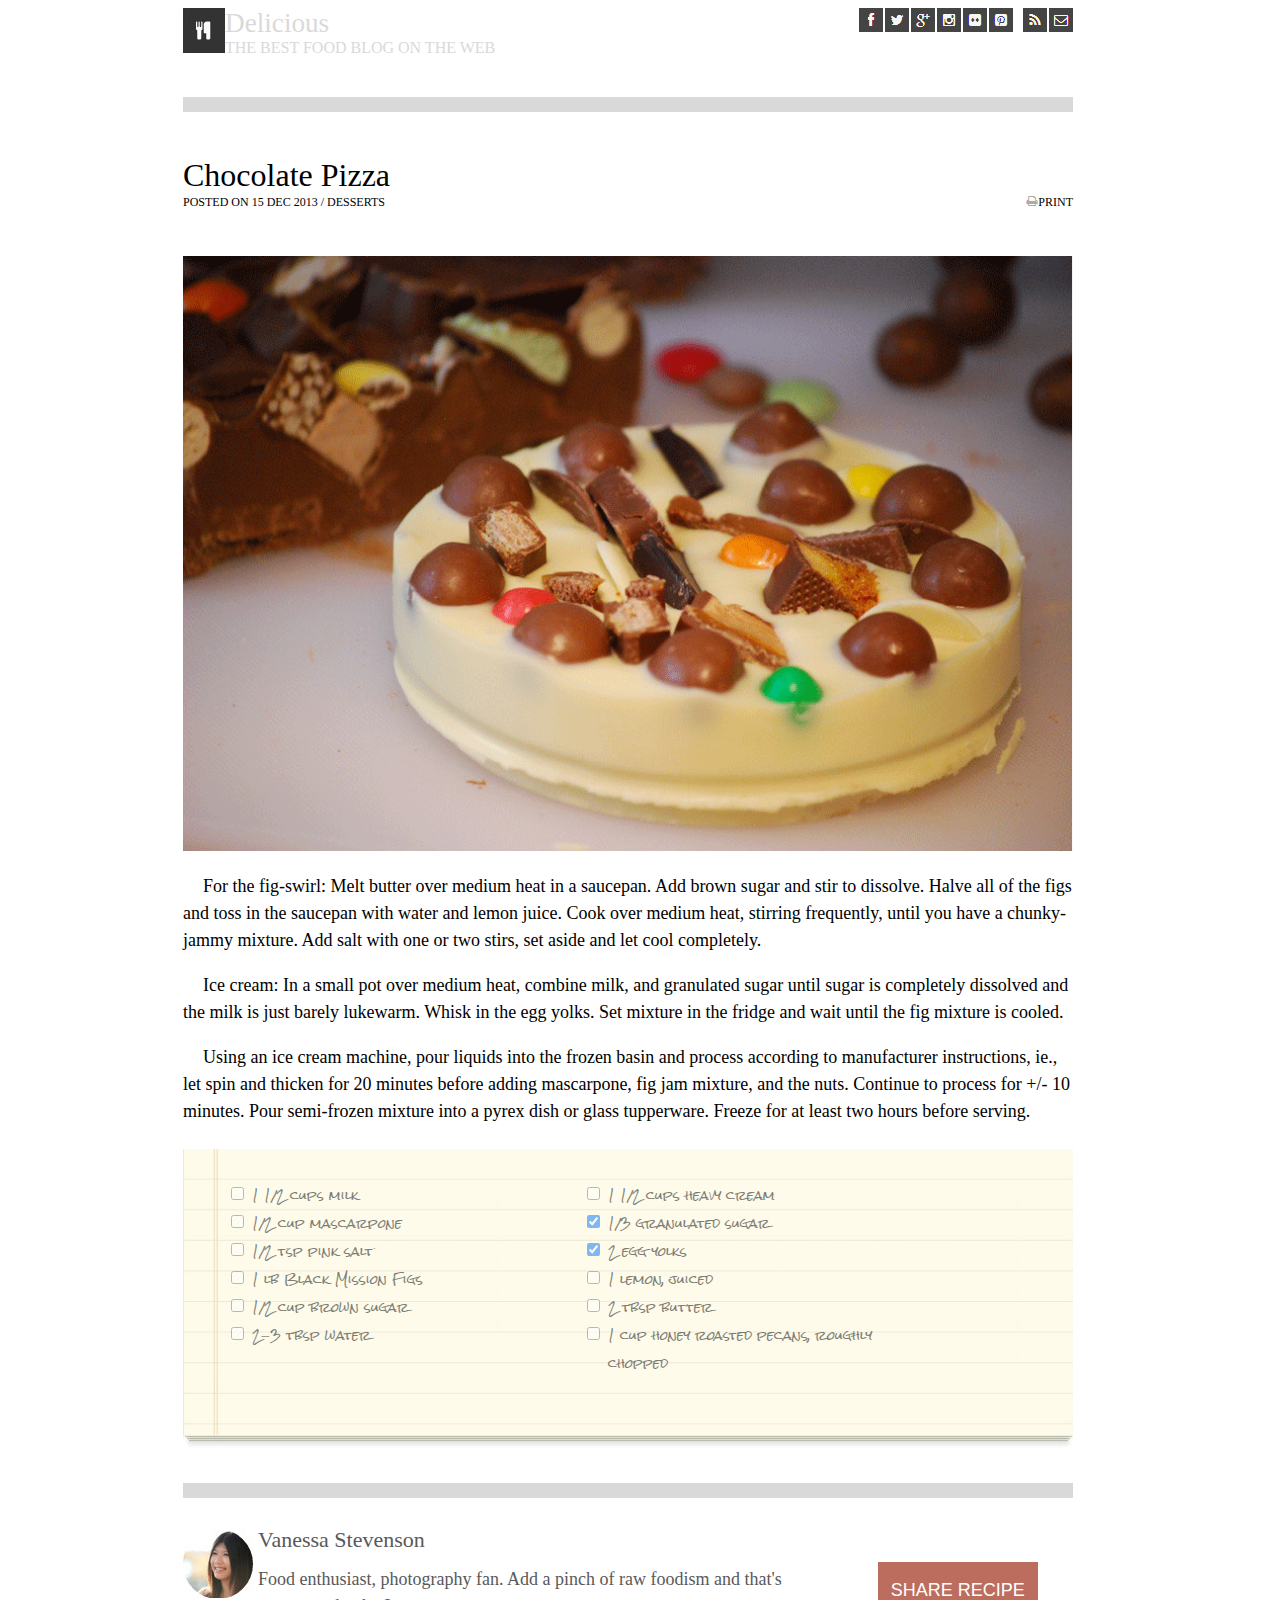
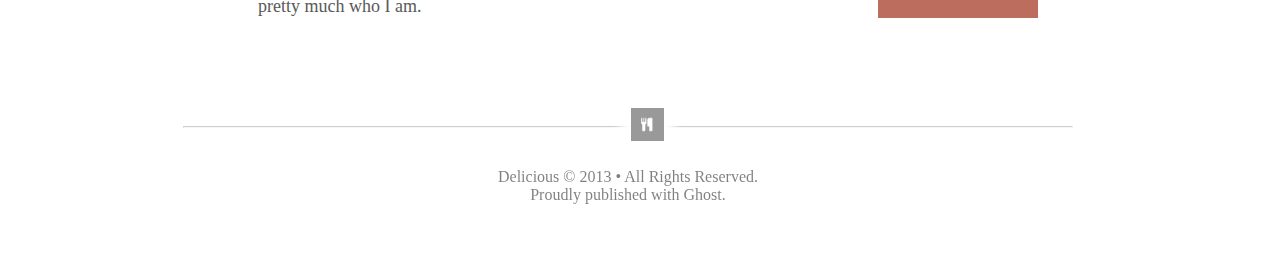
<file: index.html>
<!DOCTYPE html>
<html>
<head>
<meta charset="utf-8">
<link rel="stylesheet" type="text/css" href="styles.css">
<title>Chocolate Pizza</title>
</head>
<body>
<div id="header">
  <img id="logo" src=lab-assets/logo.png>
  <img class="socMedia" id="mail" src=lab-assets/mail-icon.png>
  <img class="socMedia" id="rss" src=lab-assets/rss-icon.png>
  <img class="socMedia" id="pint" src=lab-assets/pint-icon.png>
  <img class="socMedia" id="flic" src=lab-assets/flic-icon.png>
  <img class="socMedia" id="insta" src=lab-assets/insta-icon.png>
  <img class="socMedia" id="gp" src=lab-assets/gp-icon.png>
  <img class="socMedia" id="twit" src=lab-assets/twit-icon.png>
  <img class="socMedia" id="fb" src=lab-assets/fb-icon.png>
  <div id="chocTitle">
    <div id="delic">Delicious</div>
    <div id="slogan">THE BEST FOOD BLOG ON THE WEB</div>
  </div>
</div>
<div id="postTitle">Chocolate Pizza</div>
<div id="postDate">POSTED ON 15 DEC 2013 / DESSERTS
<div id="printer"><img src=lab-assets/print-icon.png>PRINT</div></div>
<img class="big" src=lab-assets/choco-pizza.png />

<div class="body-text indented">
  <p>For the fig-swirl: Melt butter over medium heat in a saucepan. Add brown sugar and stir to dissolve. Halve all of the figs and toss in the saucepan with water and lemon juice. Cook over medium heat, stirring frequently, until you have a chunky-jammy mixture. Add salt with one or two stirs, set aside and let cool completely.</p>
  <p>Ice cream: In a small pot over medium heat, combine milk, and granulated sugar until sugar is completely dissolved and the milk is just barely lukewarm. Whisk in the egg yolks.  Set mixture in the fridge and wait until the fig mixture is cooled.</p>
  <p id="lastPara">Using an ice cream machine, pour liquids into the frozen basin and process according to manufacturer instructions, ie., let spin and thicken for 20 minutes before adding mascarpone, fig jam mixture, and the nuts. Continue to process for +/- 10 minutes. Pour semi-frozen mixture into a pyrex dish or glass tupperware. Freeze for at least two hours before serving.</p>
</div>
<div class="recipe" >
  <div id="ibLeft" class="absolute-position blockLine">
    <label><input type="checkbox" /> 1 1/2 cups milk</label><br>
    <label><input type="checkbox" /> 1/2 cup mascarpone</label><br>
    <label><input type="checkbox" /> 1/2 tsp pink salt</label><br>
    <label><input type="checkbox" /> 1 lb Black Mission Figs</label><br>
    <label><input type="checkbox" /> 1/2 cup brown sugar</label><br>
    <label><input type="checkbox" /> 2-3 tbsp water</label>
  </div>
  <div id="ibRight" class="absolute-position blockLine">
    <label><input type="checkbox" /> 1 1/2 cups heavy cream</label><br>
    <label><input type="checkbox" checked /> 1/3 granulated sugar</label><br>
    <label><input type="checkbox" checked /> 2 egg yolks</label><br>
    <label><input type="checkbox" /> 1 lemon, juiced</label><br>
    <label><input type="checkbox" /> 2 tbsp butter</label><br>
    <label><input type="checkbox" /> 1 cup honey roasted pecans, roughly <br />  &nbsp &nbsp &nbspchopped</label>
  </div>
  <img class="big" src=lab-assets/list-bg.png />
</div>

<img id="vanny" class="blockLine" src="lab-assets/van-pic.png">

<div id="vanessa">
  <div class="profile body-text">
    <p id="author">Vanessa Stevenson</p>
    <p>Food enthusiast, photography fan. Add a pinch of raw foodism and that's<br /> pretty much who I am.</p>
  </div>
  <div id="shareBttn"><p>SHARE RECIPE</p></div>
</div>

<div id="delicious">
  <div id="hrLeft">
    <hr />
  </div>
  <img id="hrMid" src="lab-assets/logo.png">
  <div id="hrRight">
    <hr />
  </div>
  <p clas="body-text" id="intprop">Delicious &copy 2013 • All Rights Reserved.<br />
  Proudly published with Ghost.</p>
</div>

</body>
</html>
</file>
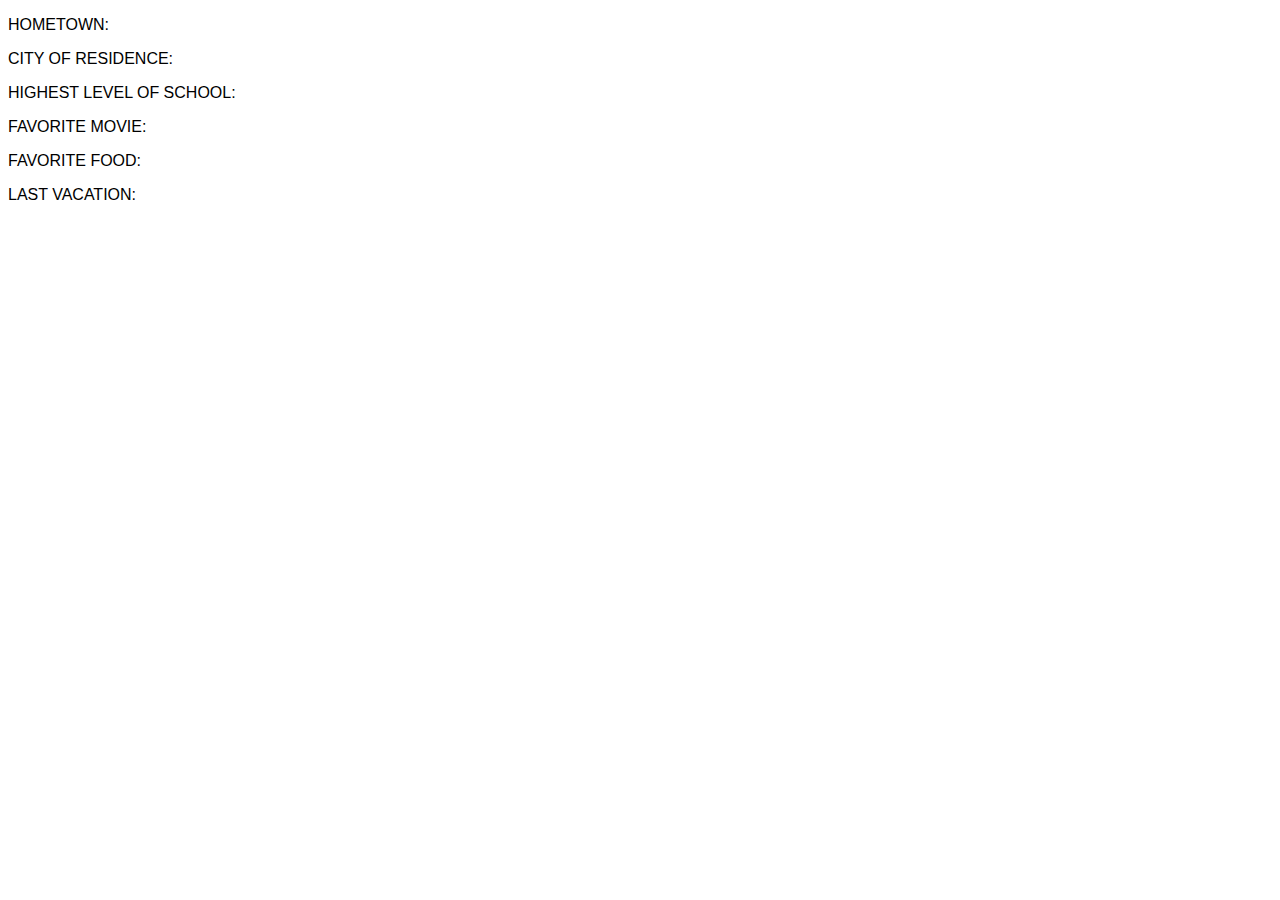
<file: Labs/Lab1/index.html>
<!DOCTYPE html>
  <head>
    <title>Nosey Parker</title>
    <link rel="stylesheet" href="css/styles.css" />
  </head>
  <body>
    <div>
      <p >HOMETOWN:</p>
      <p id="yrHometown"></p>
      <p >CITY OF RESIDENCE:</p>
      <p id="yrResidence"></p>
      <p >HIGHEST LEVEL OF SCHOOL:</p>
      <p id="yrEducation"></p>
      <p >FAVORITE MOVIE:</p>
      <p id="favMovie"></p>
      <p >FAVORITE FOOD:</p>
      <p id="favFood"></p>
      <p >LAST VACATION:</p>
      <p id="lastVaca"></p>
    </div>
    <script src="script/app.js"></script>
  </body>
</file>
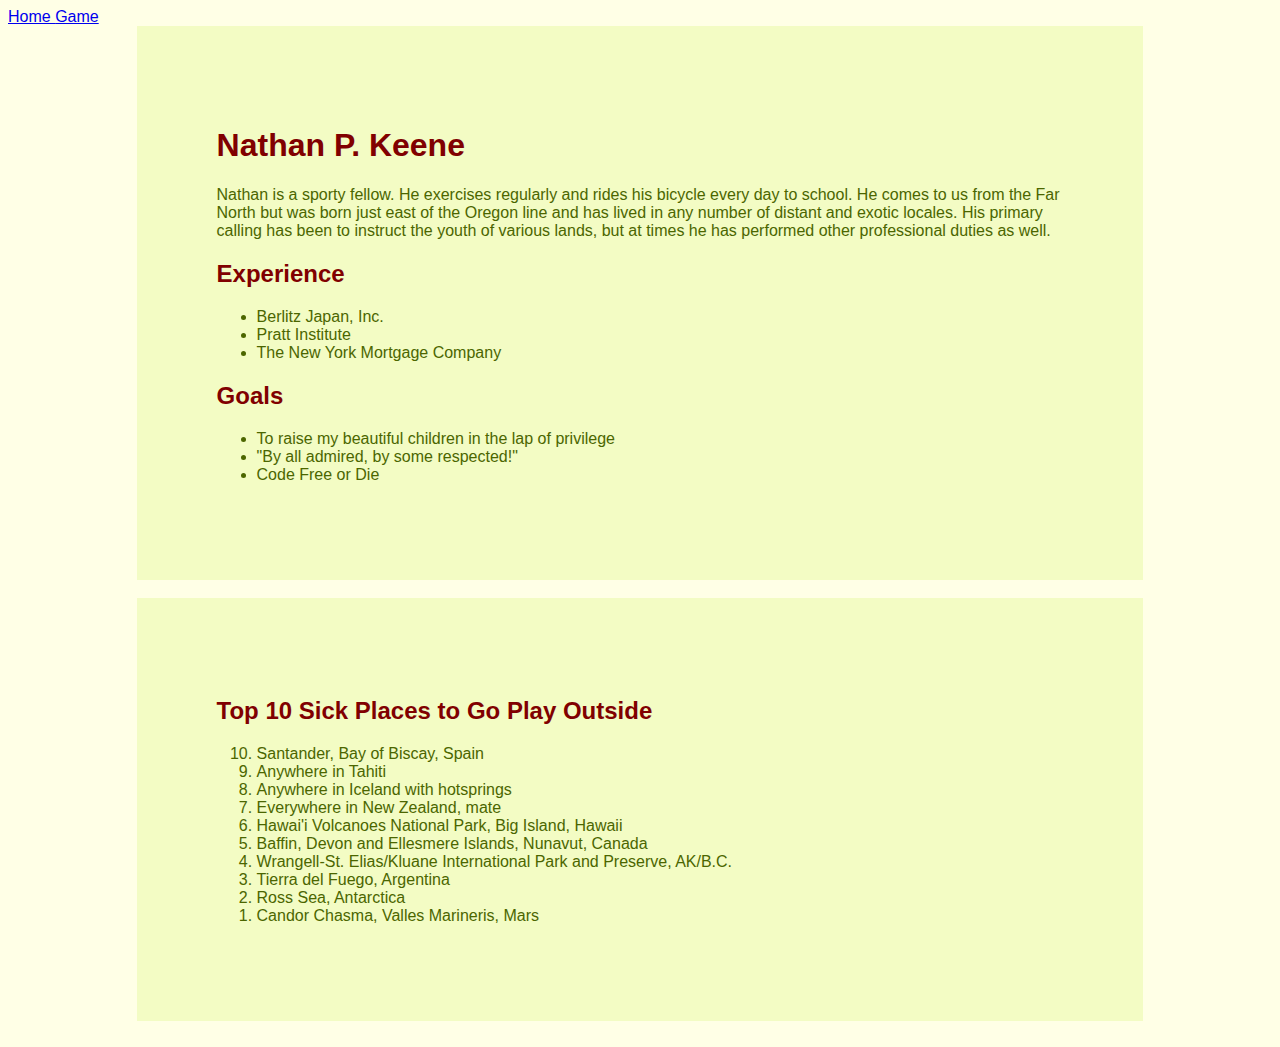
<file: Labs/Week1/index.html>
<!DOCTYPE html>
<html>
  <head>
    <title>But Enough about Me!</title>
    <link rel="stylesheet" href="styles.css"></link>
  </head>
  <body>
    <nav>
      <a href='index.html'> Home </a>
      <a href='game.html'> Game </a>
    </nav>
    <div class="aboutNPK">
      <h1 class="heading">Nathan P. Keene</h1>
      <p>Nathan is a sporty fellow.  He exercises regularly and rides his bicycle every day to school.  He comes to us from the Far North but was born just east of the Oregon line and has lived in any number of distant and exotic locales.  His primary calling has been to instruct the youth of various lands, but at times he has performed other professional duties as well.</p>
      <h2 class="heading">Experience</h2>
      <ul>
        <li>Berlitz Japan, Inc.</li>
        <li>Pratt Institute</li>
        <li>The New York Mortgage Company</li>
      </ul>
      <h2 class="heading">Goals</h2>
      <ul>
        <li>To raise my beautiful children in the lap of privilege</li>
        <li>"By all admired, by some respected!"</li>
        <li>Code Free or Die</li>
      </ul>
    </div>
    <br>
    <div class="aboutNPK">
      <h2 class="heading">Top 10 Sick Places to Go Play Outside</h2>
      <ol reversed>
        <li>Santander, Bay of Biscay, Spain</li>
        <li>Anywhere in Tahiti</li>
        <li>Anywhere in Iceland with hotsprings</li>
        <li>Everywhere in New Zealand, mate</li>
        <li>Hawai'i Volcanoes National Park, Big Island, Hawaii</li>
        <li>Baffin, Devon and Ellesmere Islands, Nunavut, Canada</li>
        <li>Wrangell-St. Elias/Kluane International Park and Preserve, AK/B.C.</li>
        <li>Tierra del Fuego, Argentina</li>
        <li>Ross Sea, Antarctica</li>
        <li>Candor Chasma, Valles Marineris, Mars</li>
      </ol>
    </div>
    <br>
  </body>
</html>
</file>
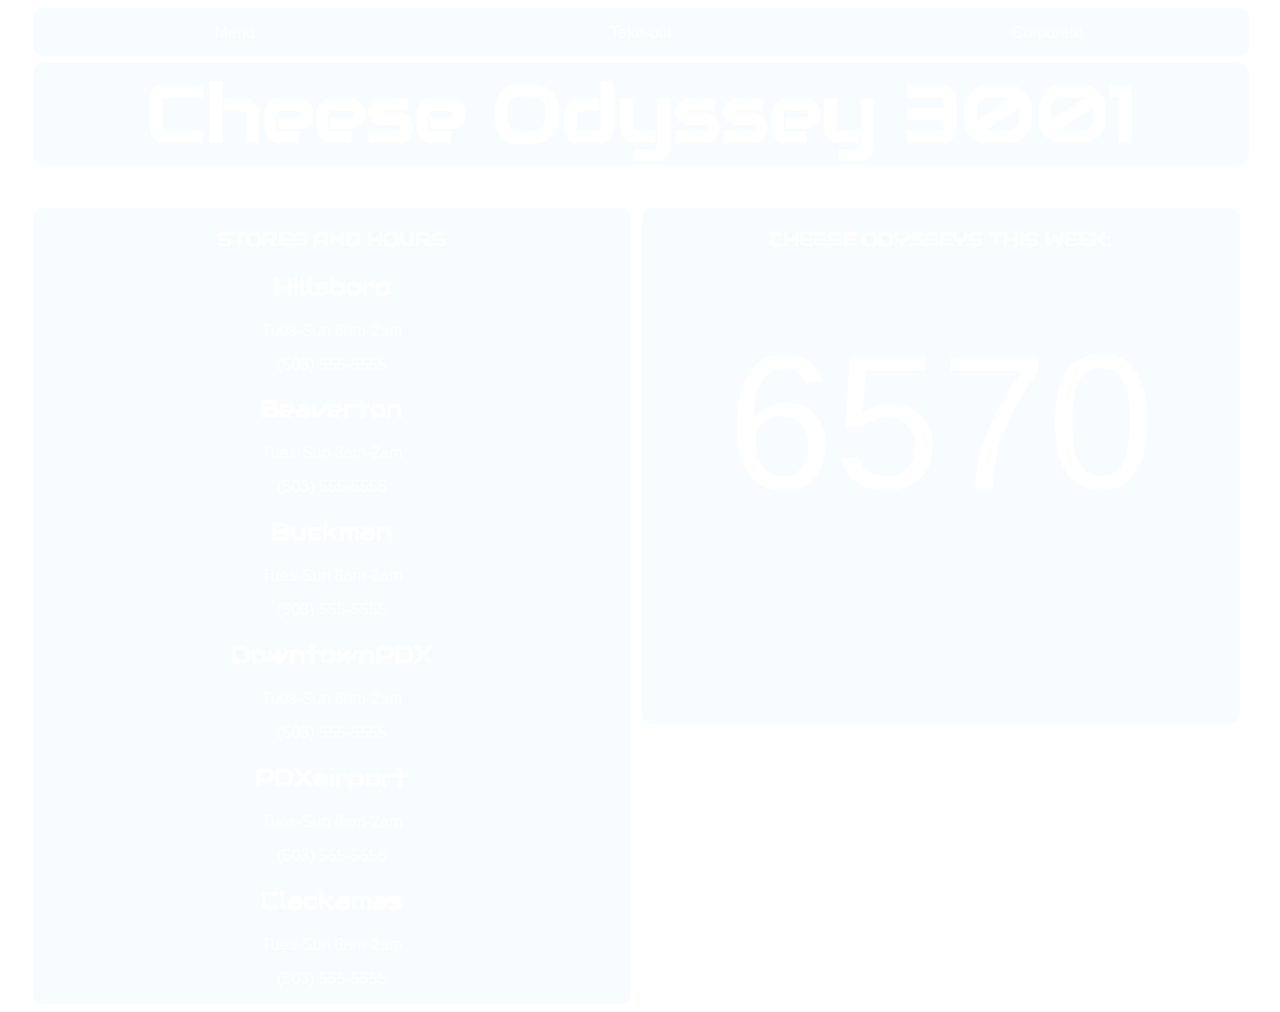
<file: Labs/Week2/pizza/index.html>
<!DOCTYPE html>
  <html>
    <head>
      <meta></meta>
      <title>Cheese Odyssey 3001</title>
      <link rel="stylesheet" type="text/css" href="styles.css">
    </head>
    <body>
      <nav>
        <div class="navdiv"><p><a class="navtext" href = ''>Menu</a></p></div>
        <div class="navdiv"><p><a class="navtext" href = ''>Take-out</a></p></div>
        <div class="navdiv"><p><a class="navtext" href = 'sales-data.html'>Corporate</a></p></div>
      </nav>
      <div class="title-bar">
        <h1 class="title">Cheese Odyssey 3001</h1>
      </div>
      <div id="bodydiv">
        <div class="diptych b2c">
          <h3>STORES AND HOURS</h3>
          <h2>Hillsboro</h2>
          <p>Tues-Sun 8am-2am</p>
          <p>(503) 555-5555</p>
          <h2>Beaverton</h2>
          <p>Tues-Sun 8am-2am</p>
          <p>(503) 555-5555</p>
          <h2>Buckman</h2>
          <p>Tues-Sun 8am-2am</p>
          <p>(503) 555-5555</p>
          <h2>DowntownPDX</h2>
          <p>Tues-Sun 8am-2am</p>
          <p>(503) 555-5555</p>
          <h2>PDXairport</h2>
          <p>Tues-Sun 8am-2am</p>
          <p>(503) 555-5555</p>
          <h2>Clackamas</h2>
          <p>Tues-Sun 8am-2am</p>
          <p>(503) 555-5555</p>
        </div>
        <div class="diptych  b2c storestats" id="odysseys">
          <h3>CHEESE ODYSSEYS THIS WEEK:</h3>
          <p id="served"></p>
        </div>
    </div>
    <script src="app.js"></script>
    <script src="stores.js"></script>
    </body>
  </html>
</file>
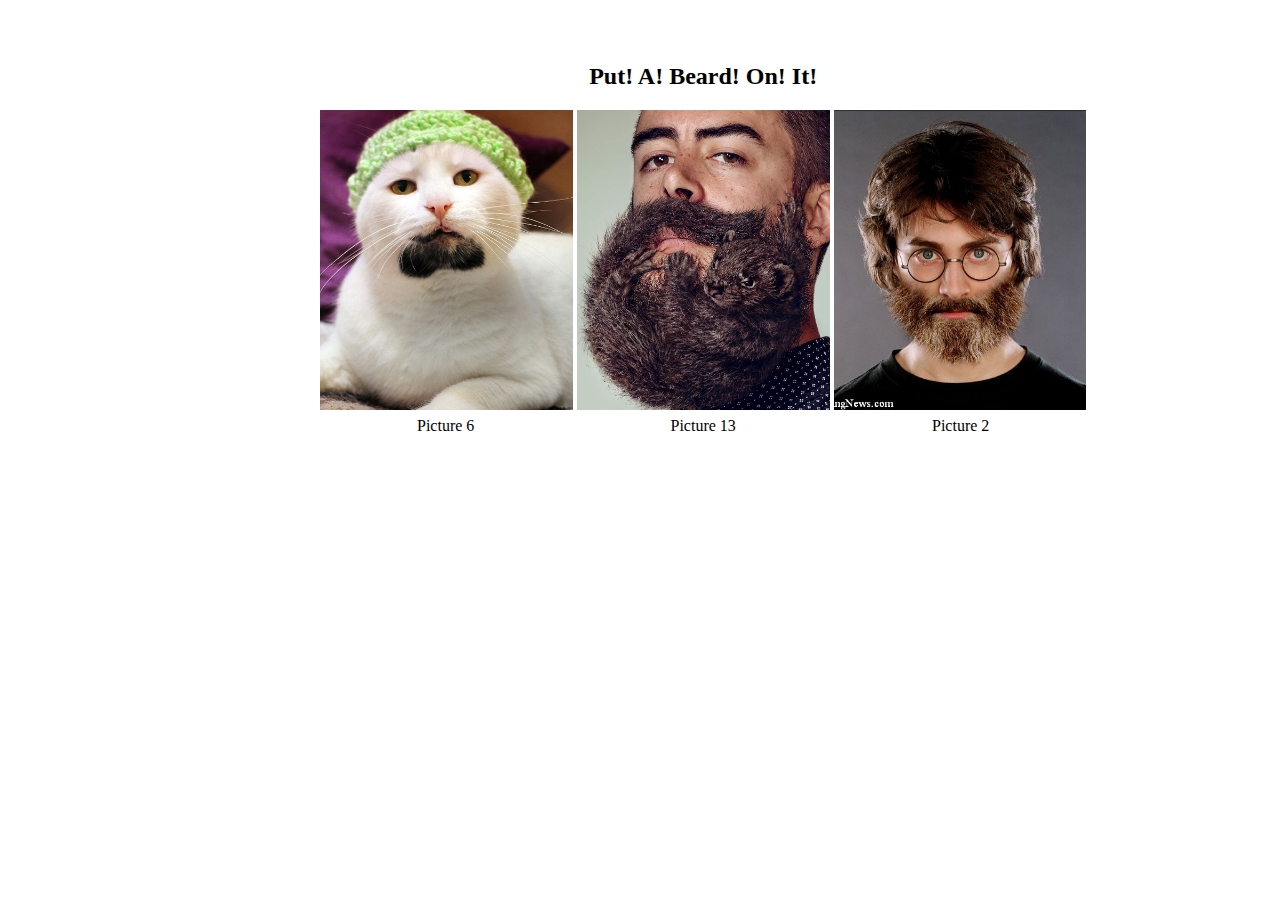
<file: Labs/Week3/PhotoVote/index.html>
<!DOCTYPE html>
<html>
<head>
<meta charset="utf-8" />
<link rel="stylesheet" type="text/css" href="styles.css" />
<title>PhotoVoter By Bus Mall</title>
</head>
<body>
  <div class = "masks" id="littleMask">
    <button class="buttons" id="button1">Results</button>
  </div>
  <div class = "masks" id="chartDiv">
    <div id="chartChart">
      <canvas>
      </canvas>
    </div>
    <button class="buttons" id="button2">8+X!</button>
    <button class="buttons" id="button3">Grow Another</button>
  </div>
  <!--container for img divs -->
  <div id="container">
  <h2>Put! A! Beard! On! It!</h2>
      <div id="pc1" class="imgDiv">
      </div>
      <div id="pc2" class="imgDiv">
      </div>
      <div id="pc3" class="imgDiv">
      </div>
      <table id="captions">
        <tr>
          <td id="cpn1" class="imgCptn">test</td>
          <td id="cpn2" class="imgCptn">test</td>
          <td id="cpn3" class="imgCptn">test</td>
        </tr>
      </table>
  </div>

  <div id="buttonDiv">
  </div>

  <!-- <div id="tbl">
  </div> -->
  <!-- <div id = "video">
      <p class = "animation1">Animate This</p>
      <video id="myVideo" controls="" poster ="directory/file.png"></video>
  </div> -->
  <script src = "Chart.js-master/dist/Chart.js"></script>
  <script src = "app.js"></script>
</body>
</html>
</file>
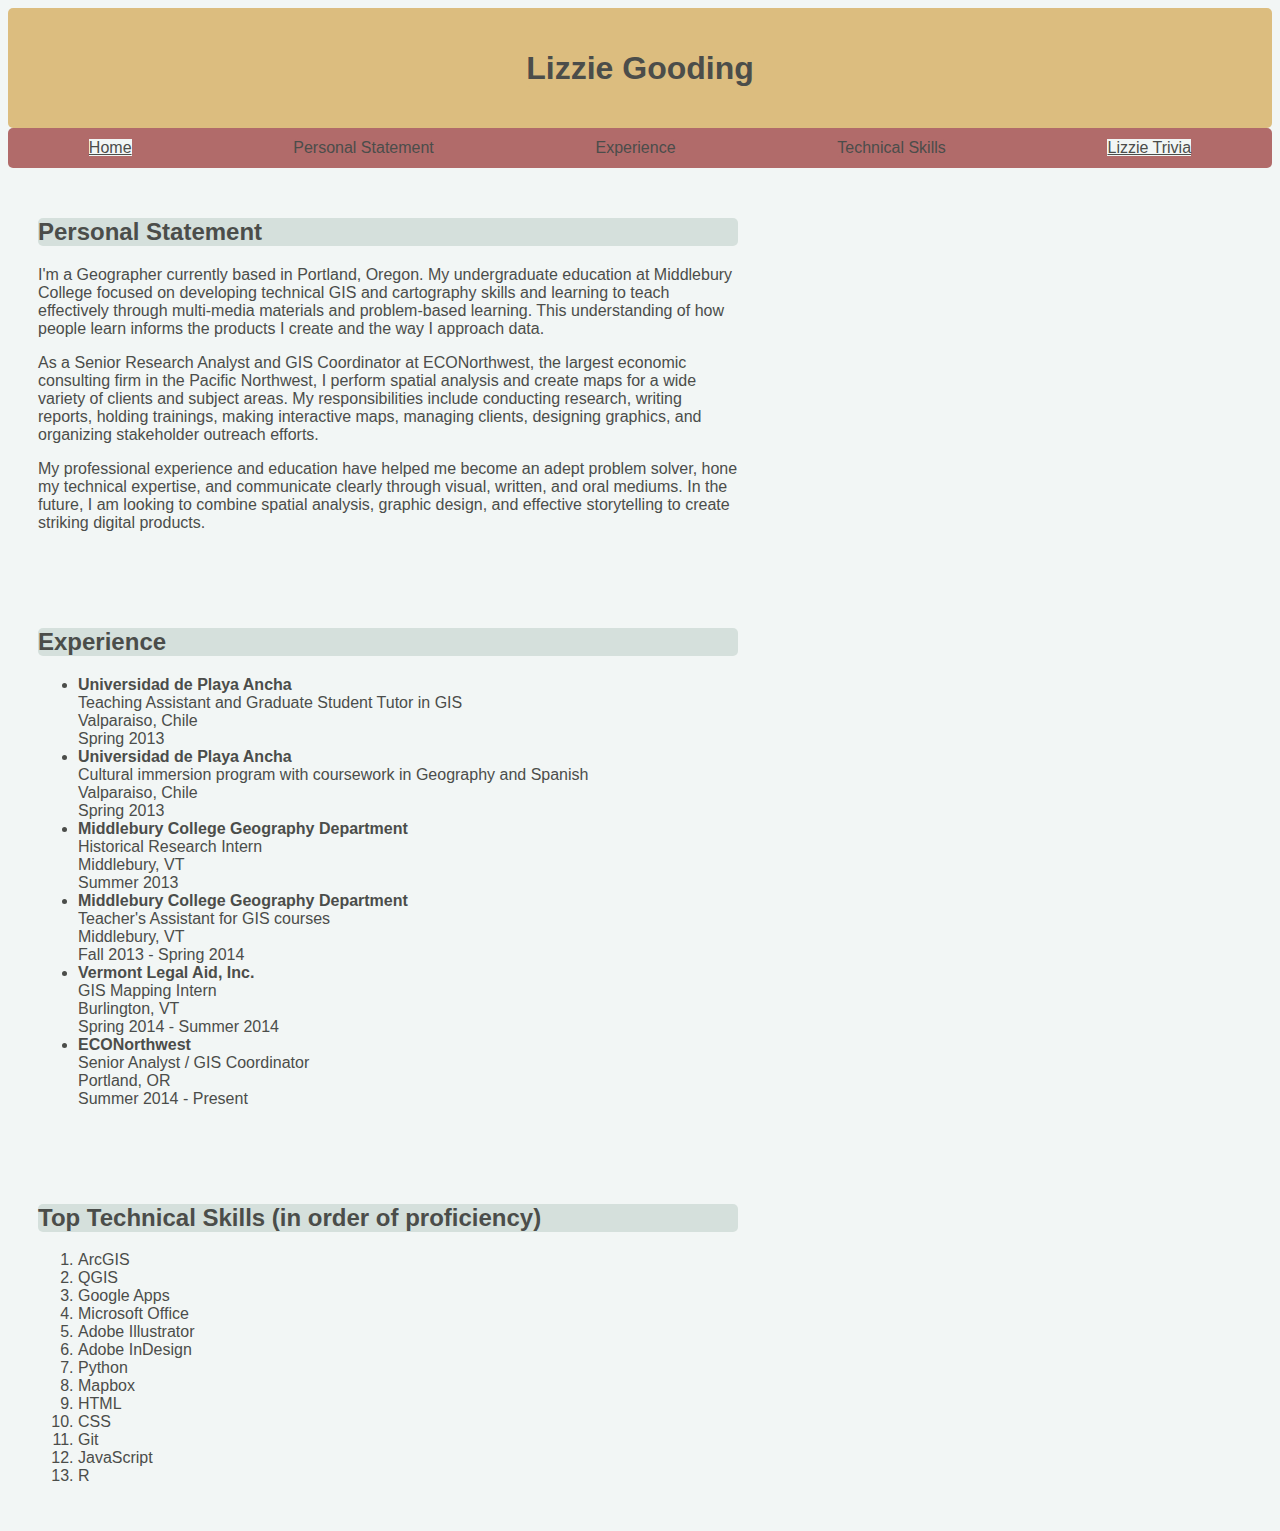
<file: Labs/Week1/CodeChallenges/w1copy/index.html>
<!DOCTYPE html>
<html lang = "en">
  <head>
    <title>Lizzie Gooding | Portfolio</title>
    <meta charset = "utf-8"/>
    <link type="text/css" rel="stylesheet" href="stylesheet.css"/>
  </head>
  <body>
    <div id = "page">
      <header>
        <div id = "banner"><h1>Lizzie Gooding</h1></div>
        <nav class = "container">
          <div id = "home"><a href="index.html">Home</a></div>
          <div id = "persStatement">Personal Statement</div>
          <div id = "experience">Experience</div>
          <div id = "techSkills">Technical Skills</div>
          <div id = "quiz"><a href="game.html">Lizzie Trivia</a></div>
        </nav>
      </header>
    <div class = "content">
        <h2>Personal Statement</h2>
          <p>I'm a Geographer currently based in Portland, Oregon. My undergraduate education at Middlebury College focused on developing technical GIS and cartography skills and learning to teach effectively through multi-media materials and problem-based learning. This understanding of how people learn informs the products I create and the way I approach data.</p>
          <p>As a Senior Research Analyst and GIS Coordinator at ECONorthwest, the largest economic consulting firm in the Pacific Northwest, I perform spatial analysis and create maps for a wide variety of clients and subject areas. My responsibilities include conducting research, writing reports, holding trainings, making interactive maps, managing clients, designing graphics, and organizing stakeholder outreach efforts.</p>
          <p>My professional experience and education have helped me become an adept problem solver, hone my technical expertise, and communicate clearly through visual, written, and oral mediums. In the future, I am looking to combine spatial analysis, graphic design, and effective storytelling to create striking digital products.</p>
    </div>

    <div class = "content">
      <h2>Experience</h2>
      <ul>
        <li>
          <b>Universidad de Playa Ancha</b>
          <br>Teaching Assistant and Graduate Student Tutor in GIS
          <br>Valparaiso, Chile
          <br>Spring 2013
        </li>
        <li>
          <b>Universidad de Playa Ancha</b>
          <br>Cultural immersion program with coursework in Geography and Spanish
          <br>Valparaiso, Chile
          <br>Spring 2013
        </li>
        <li>
          <b>Middlebury College Geography Department</b>
          <br>Historical Research Intern
          <br>Middlebury, VT
          <br>Summer 2013
        </li>
      <li>
        <b>Middlebury College Geography Department</b>
        <br>Teacher's Assistant for GIS courses
        <br>Middlebury, VT
        <br>Fall 2013 - Spring 2014
      </li>
      <li>
        <b>Vermont Legal Aid, Inc.</b>
        <br>GIS Mapping Intern
        <br>Burlington, VT
        <br>Spring 2014 - Summer 2014
      </li>
      <li>
        <b>ECONorthwest</b>
        <br>Senior Analyst / GIS Coordinator
        <br>Portland, OR
        <br>Summer 2014 - Present
      </li>
    </ul>
  </div>

  <div class = "content">
    <h2>Top Technical Skills (in order of proficiency)</h2>
    <ol>
      <li>ArcGIS</li>
      <li>QGIS</li>
      <li>Google Apps</li>
      <li>Microsoft Office</li>
      <li>Adobe Illustrator</li>
      <li>Adobe InDesign</li>
      <li>Python</li>
      <li>Mapbox</li>
      <li>HTML</li>
      <li>CSS</li>
      <li>Git</li>
      <li>JavaScript</li>
      <li>R</li>
    </ol>
  </div>
    <br>
  </body>
</html>
</file>
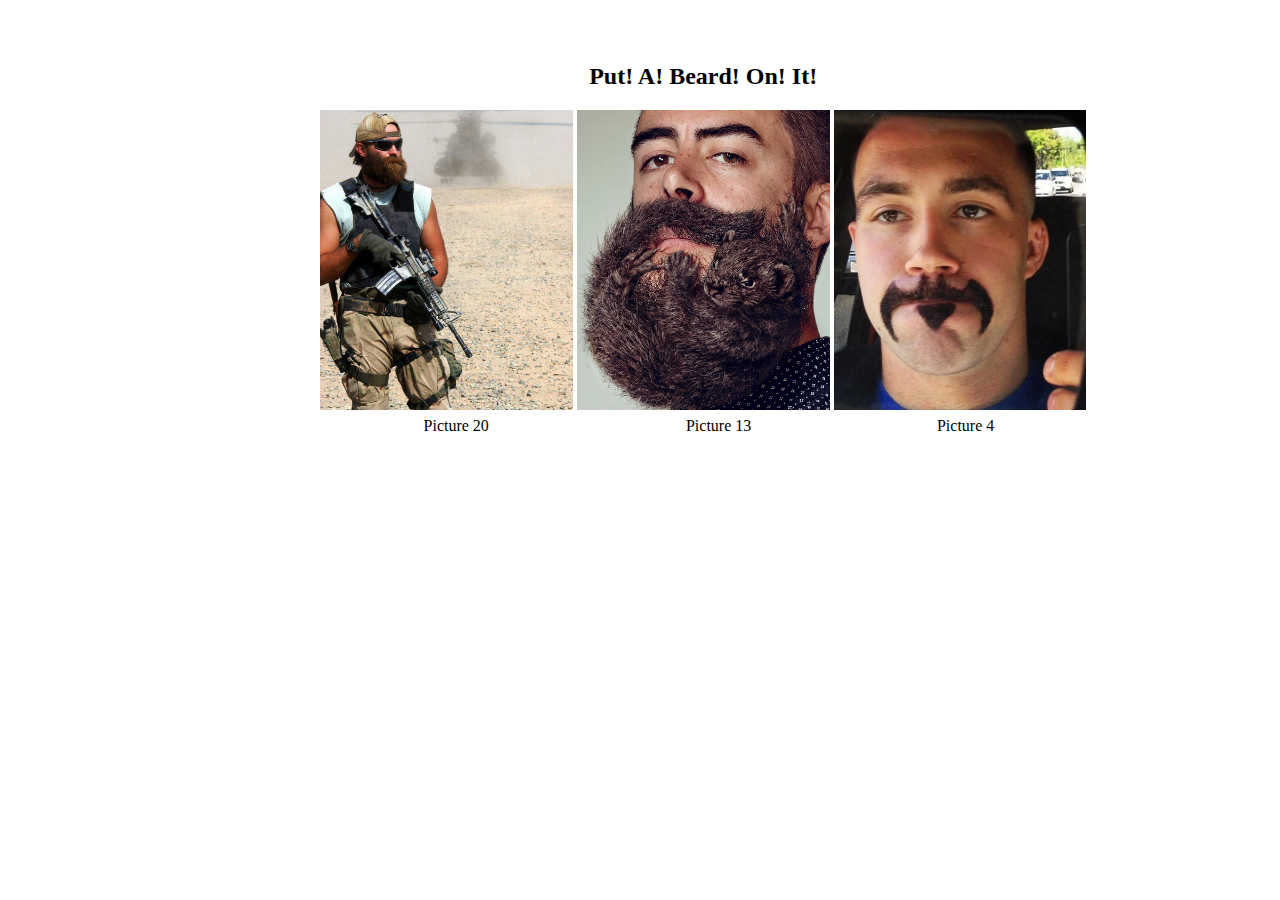
<file: Labs/Week3/PhotoVote/PVsandbox/index.html>
<!DOCTYPE html>
<html>
<head>
<meta charset="utf-8" />
<link rel="stylesheet" type="text/css" href="styles.css" />
<title>PhotoVoter By Bus Mall</title>
</head>
<body>
  <div class = "masks" id="littleMask">
    <button class="buttons" id="button1">Results</button>
  </div>
  <div class = "masks" id="chartDiv">
    <div id="chartChart">
      <canvas>
      </canvas>
    </div>
    <button class="buttons" id="button2">8+X!</button>
    <button class="buttons" id="button3">Grow Another</button>
  </div>
  <!--container for img divs -->
  <div id="container">
    <h2>Put! A! Beard! On! It!</h2>
      <div id="pc1" class="imgDiv">
      </div>
      <div id="pc2" class="imgDiv">
      </div>
      <div id="pc3" class="imgDiv">
      </div>
      <table id="captions">
        <tr>
          <td id="cpn1" class="imgCptn">test</td>
          <td id="cpn2" class="imgCptn">test</td>
          <td id="cpn3" class="imgCptn">test</td>
        </tr>
      </table>
  </div>

  <div id="buttonDiv">
  </div>

  <!-- <div id="tbl">
  </div> -->
  <!-- <div id = "video">
      <p class = "animation1">Animate This</p>
      <video id="myVideo" controls="" poster ="directory/file.png"></video>
  </div> -->
  <script src = "Chart.js-master/dist/Chart.js"></script>
  <script src = "app.js"></script>
</body>
</html>
</file>
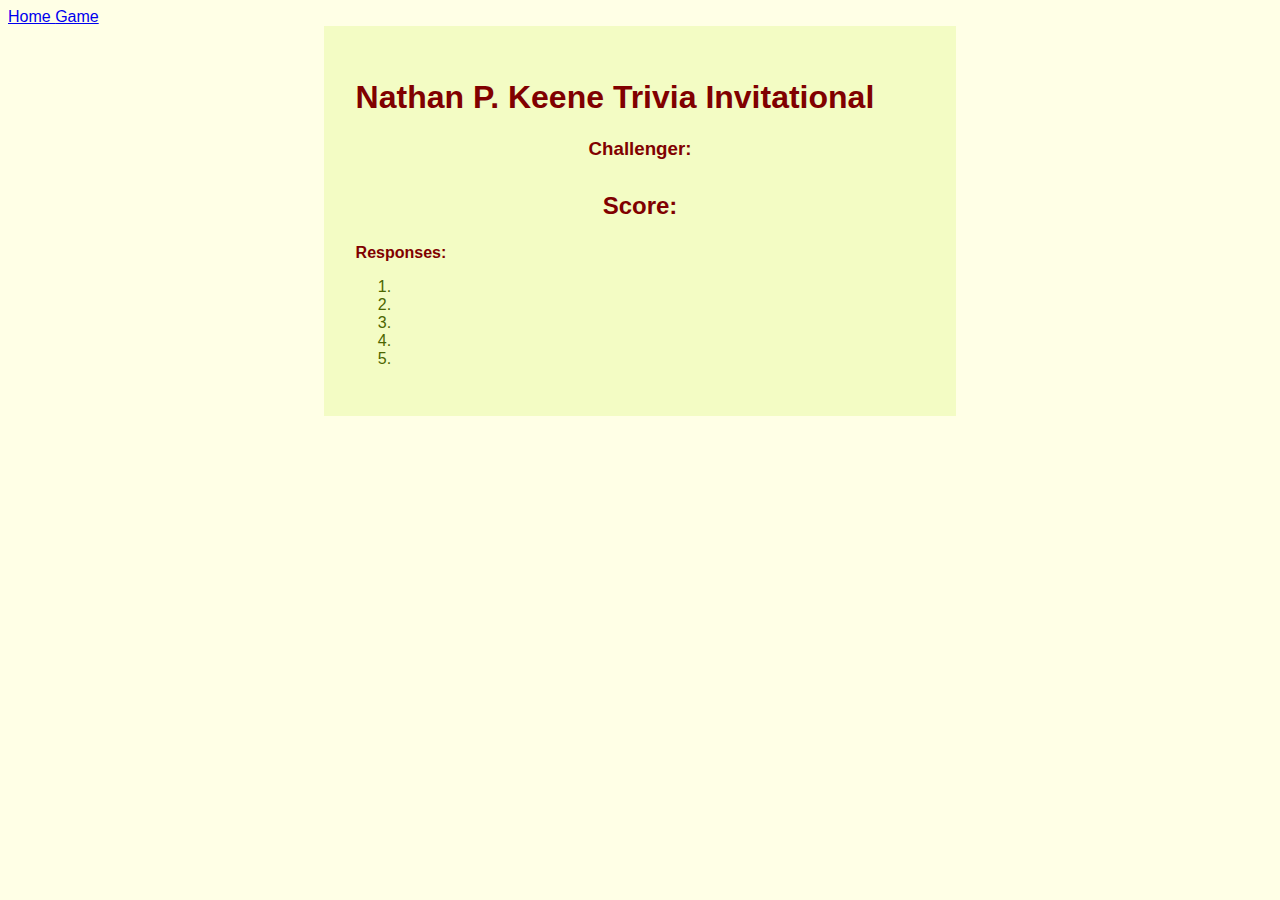
<file: Labs/Week1/game.html>
<!DOCTYPE html>
<html>
  <head>
    <title>But Enough about Me!</title>
    <link rel="stylesheet" href="styles.css"></link>
  </head>
  <body>
    <nav>
      <a href='index.html'> Home </a>
      <a href='game.html'> Game </a>
    </nav>
    <div id="NPKinvitational">
      <h1 class="heading">Nathan P. Keene Trivia Invitational</h1>
      <h3 class="leaderBoard" id="challenger">Challenger:</h3>
      <p class="leaderBoard" id="contestant"></p>
      <h3 class="leaderBoard" id="scoreLabel">Score:</h3>
      <p class="leaderBoard" id="points"></p>
      <p id="responses"><b>Responses:</b></p>
      <ol>
        <li id="whereLived"></li>
        <li id="birthplace"></li>
        <li id="profession"></li>
        <li id="interests"></li>
        <li id="secretNumber"></li>
      </ol>
    </div>
    <script src="app.js" type="text/javascript"></script>
  </body>
</html>
</file>
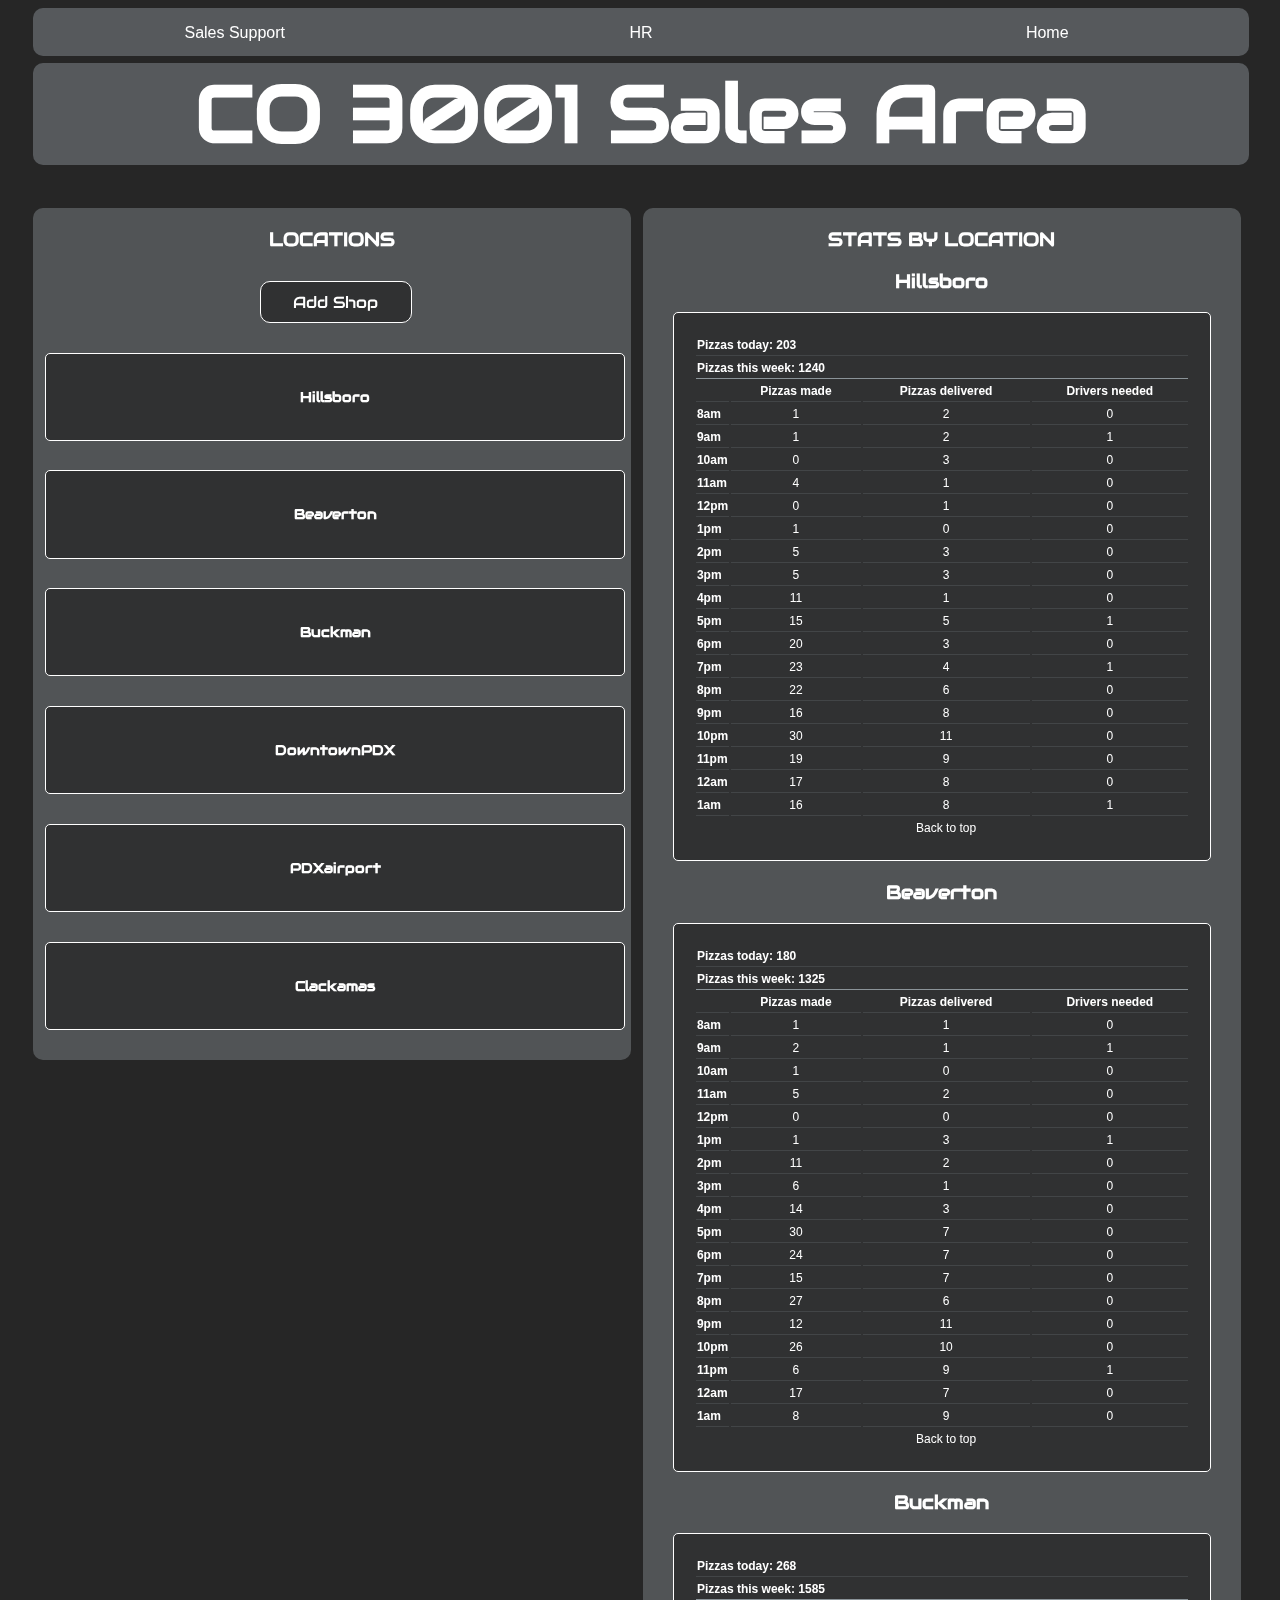
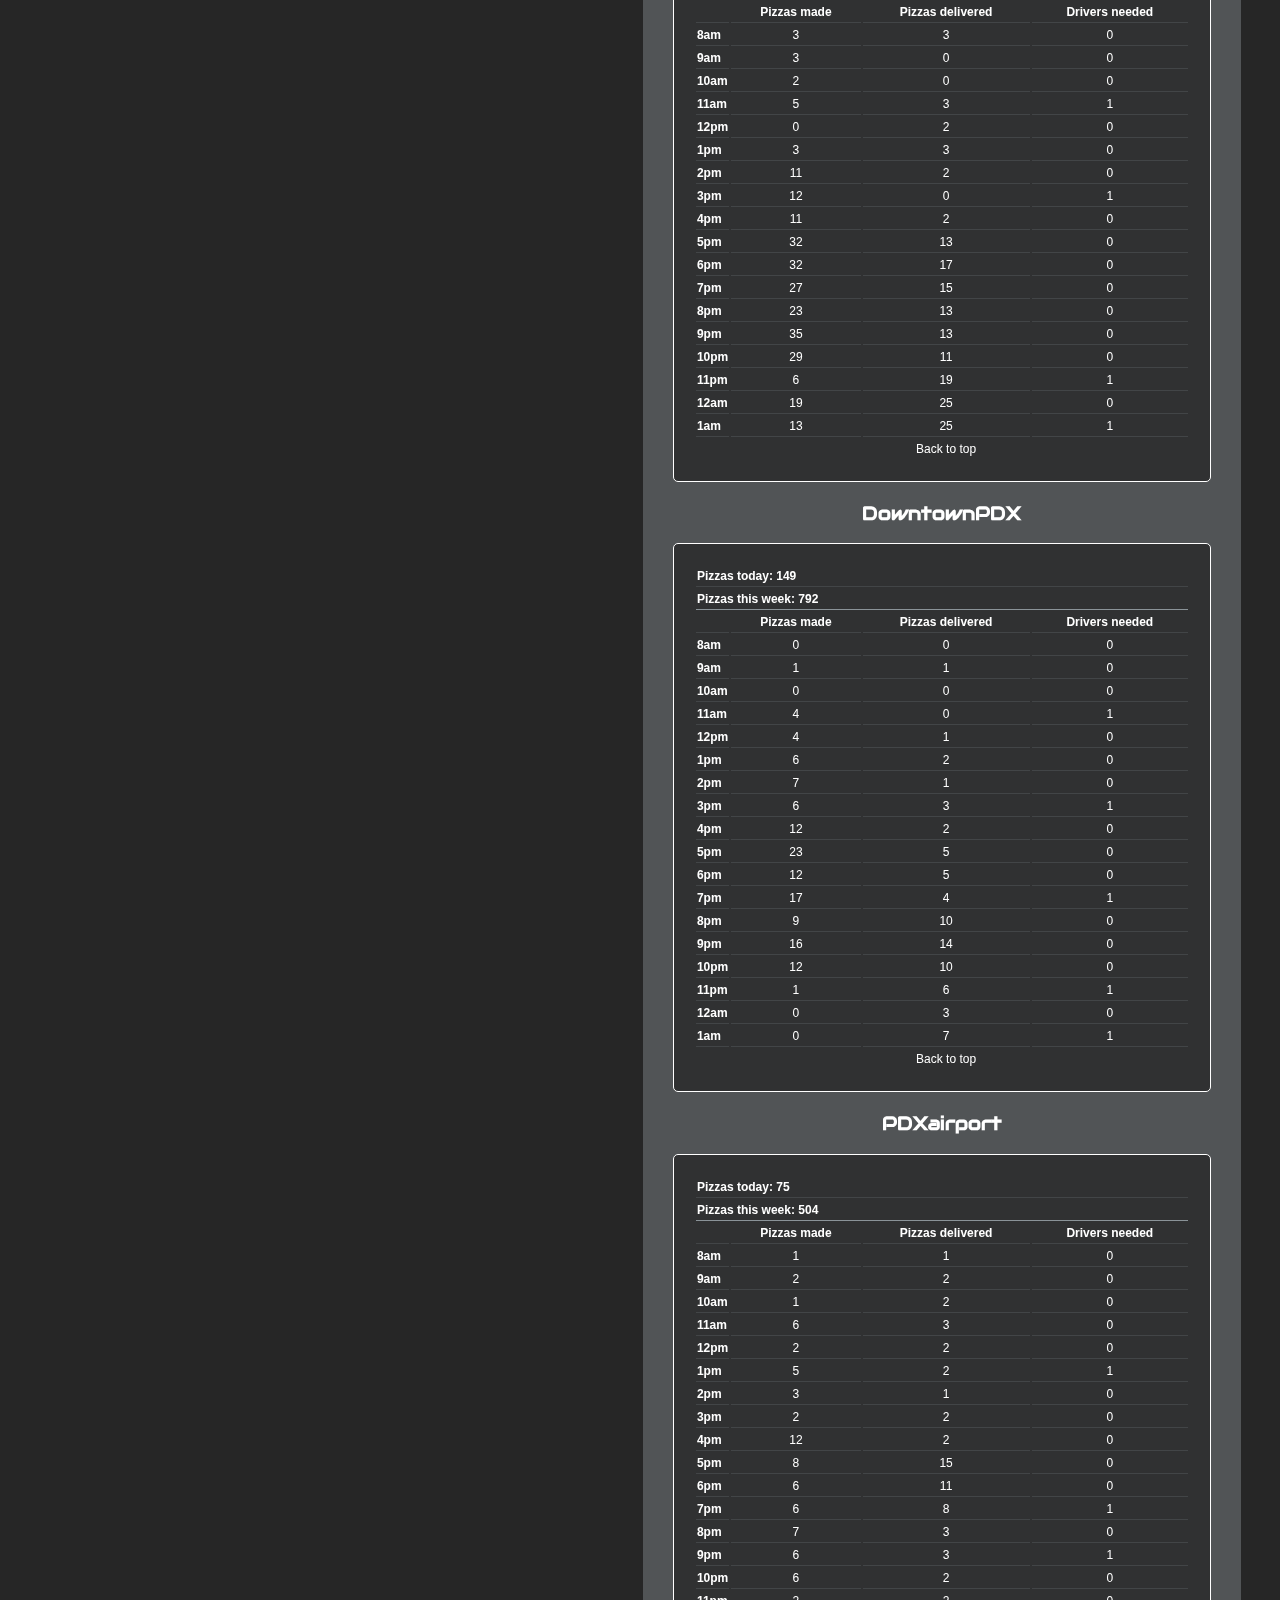
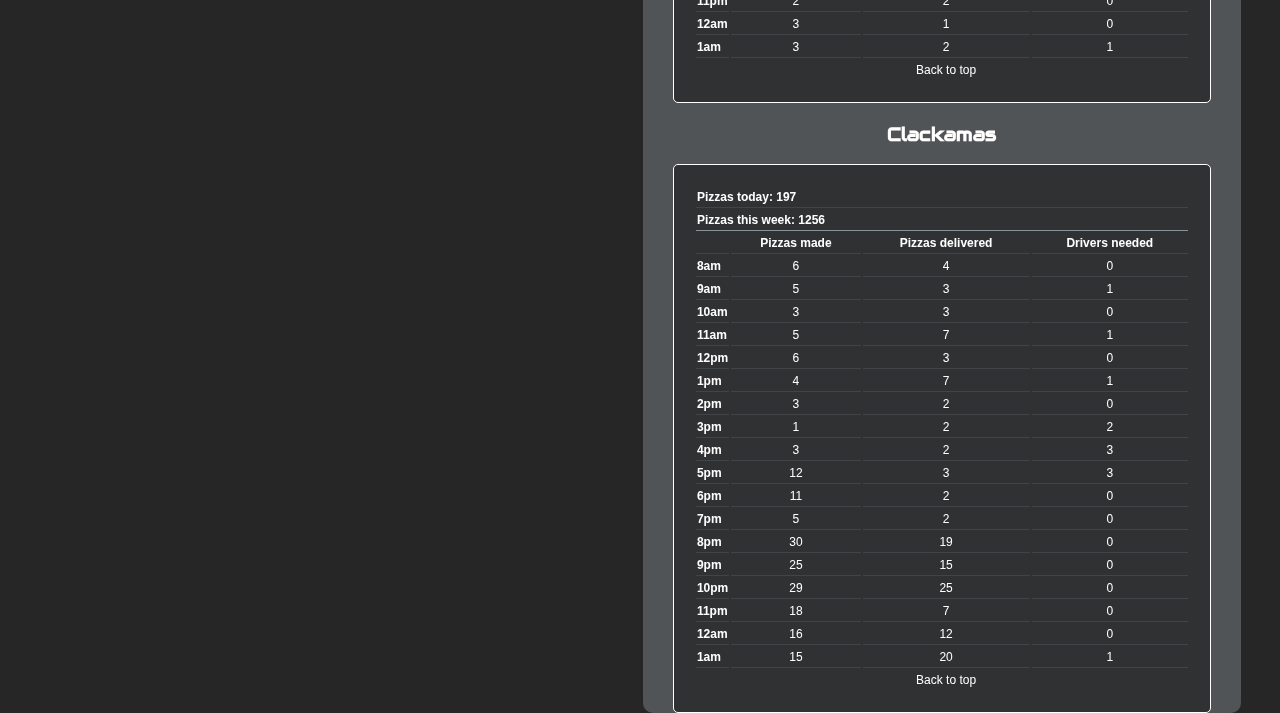
<file: Labs/Week2/pizza/sales-data.html>
<!DOCTYPE html>
  <html id="sales">
    <head>
      <meta></meta>
      <title>CO 3001 Sales Area</title>
      <link rel="stylesheet" type="text/css" href="styles.css">
    </head>
    <body>
      <nav>
        <div class="navdiv"><p><a class="navtext" href = ''>Sales Support</a></p></div>
        <div class="navdiv"><p><a class="navtext" href = ''>HR</a></p></div>
        <div class="navdiv"><p><a class="navtext" href = 'index.html'>Home</a></p></div>
      </nav>
      <div class="title-bar">
        <h1 class="title">CO 3001 Sales Area</h1>
      </div>

        <div id="bodydiv">
          <div class="diptych" id="storelinks">
            <h3 id="statstop">LOCATIONS</h3><!--table links here-->
            <div id="addBttn">Add Shop</div>
          </div>
          <div  class="diptych" id="storestats">
            <h3>STATS BY LOCATION</h3>
            <div id="locations"><!--tables here-->
            </div>
          </div>
        </div>
    </div>
      <div id="add-shop">
        <form id="newForm" action="pushNew()">
          <p>Add New 3001 Store</p>
          <label id="brName">Branch name
            <input type="text" name="name" placeholder="As shown in your setup materials" required="required" /><br /><br />
          </label>
          <label id="maxminPies">Max/min. pizzas hrly.
            <input type="text" pies-hr="pies-hr" placeholder="Copy-paste from welcome e-mail" required="required" /><br /><br />
          </label>
          <label id="maxminDlvys">Max/min. deliveries hrly.
            <input type="text" dlvys-hr="dlvys-hr" placeholder="Copy-paste from welcome e-mail" required="required" /><br /><br />
          </label>
          <div id="submit">
            SUBMIT
          </div>
        </form>
      </div>
      <div id="curtain"></div>
    </body>
    <script src="app.js"></script>
    <script src="stores.js"></script>
  </html>
</file>
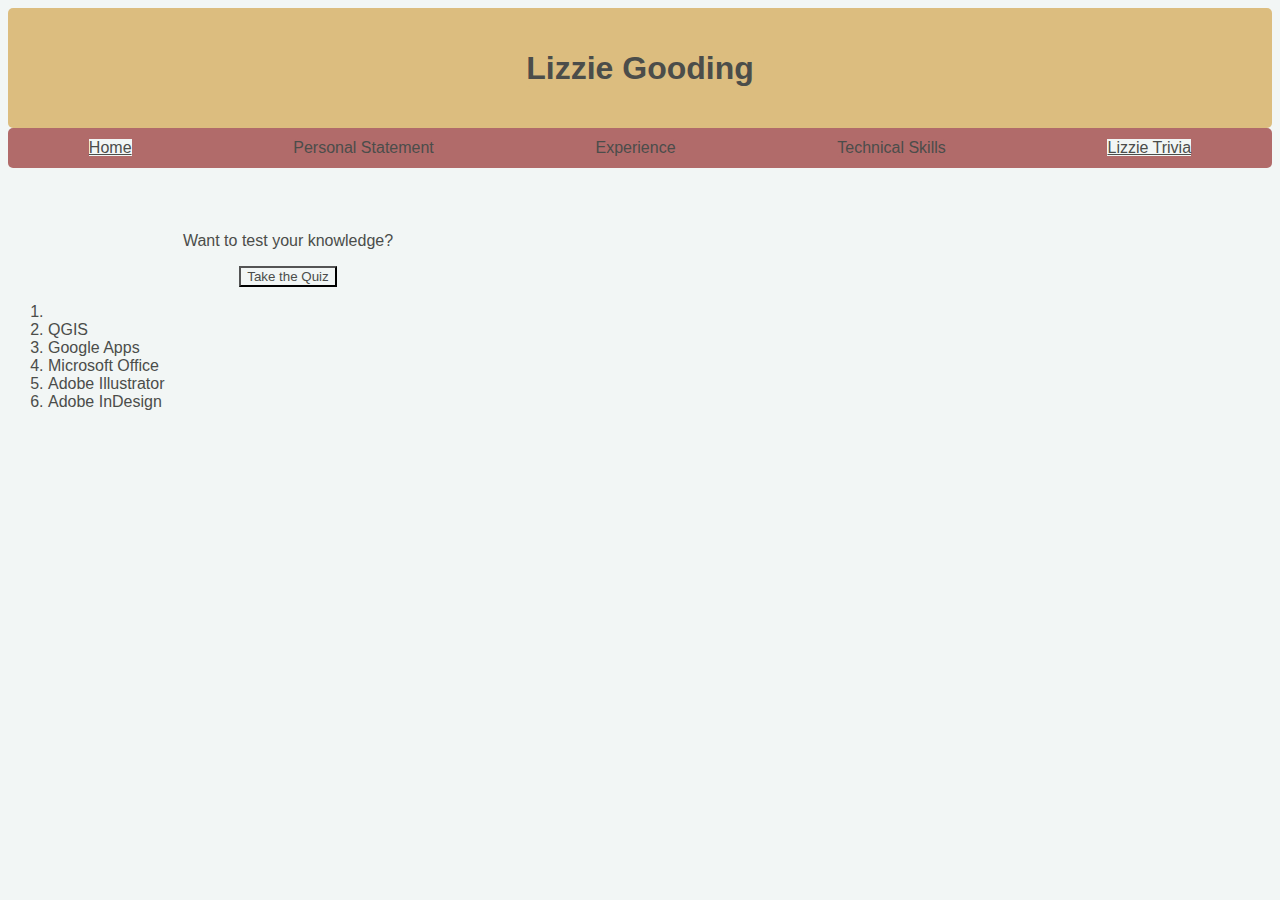
<file: Labs/Week1/CodeChallenges/w1copy/game.html>
<!DOCTYPE html>
<html lang = "en">
  <head>
    <title>Lizzie Gooding | Portfolio</title>
    <meta charset = "utf-8"/>
    <link type="text/css" rel="stylesheet" href="stylesheet.css"/>
  </head>
  <body>
    <div id = "page">
      <header>
        <div id = "banner"><h1>Lizzie Gooding</h1></div>
        <nav class = "container">
          <div id = "home"><a href="index.html">Home</a></div>
          <div id = "persStatement">Personal Statement</div>
          <div id = "experience">Experience</div>
          <div id = "techSkills">Technical Skills</div>
          <div id = "quiz"><a href="game.html">Lizzie Trivia</a></div>
        </nav>
      </header>
    <br>
    <div id = "test">
      <div class = "button"><p>Want to test your knowledge?</p></div>
      <div class = "button"><input id="quizMe" type="button" value="Take the Quiz" onclick="quizUser();"/></div>
    </div>
    <ol>
      <li id="q1"></li>
      <li id="q1">QGIS</li>
      <li id="q2">Google Apps</li>
      <li id="q3">Microsoft Office</li>
      <li id="q4">Adobe Illustrator</li>
      <li id="q5">Adobe InDesign</li>
    </ol>
    <script src="app.js" type="text/javascript"></script>
  </body>
</html>
</file>
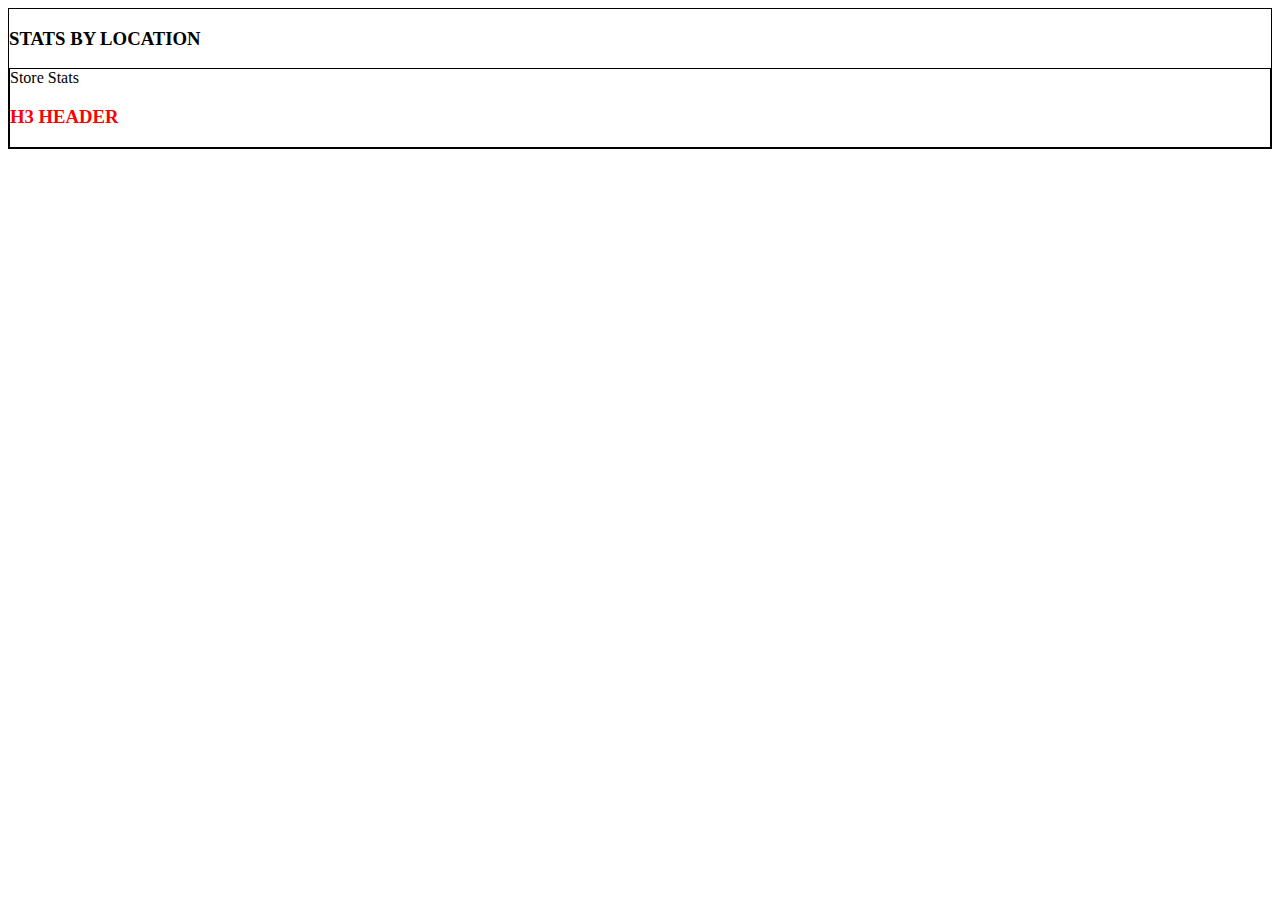
<file: Labs/Week2/pizza/sandboxt/sandbox.html>
<!DOCTYPE html>
<html>
  <head>
    <meta></meta>
    <link rel="stylesheet" type="text/css" href="styles.css">
    <title>SANDBOX</title>
  </head>
  <body>
    <div>
      <h3>STATS BY LOCATION</h3>
      <div id="locations">Store Stats</div>
      </div>
  </body>
  <script src="sandbox.js"></script>
</html>
</file>
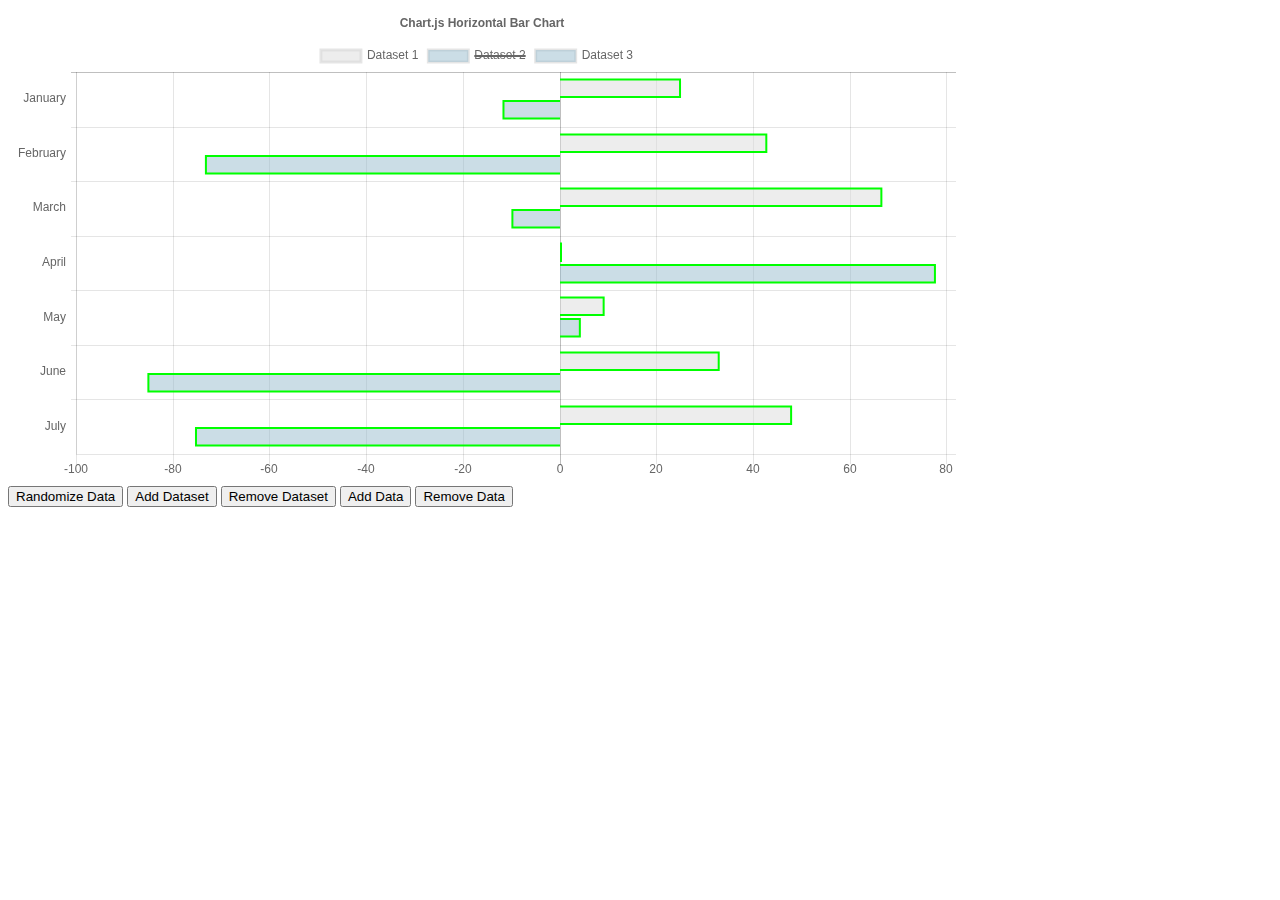
<file: Labs/Week3/PhotoVote/Chart.js-master/samples/bar-horizontal.html>
<!doctype html>
<html>

<head>
    <title>Horizontal Bar Chart</title>
    <script src="http://cdnjs.cloudflare.com/ajax/libs/jquery/2.1.3/jquery.min.js"></script>
    <script src="../dist/Chart.bundle.js"></script>
    <style>
    canvas {
        -moz-user-select: none;
        -webkit-user-select: none;
        -ms-user-select: none;
    }
    </style>
</head>

<body>
    <div id="container" style="width: 75%;">
        <canvas id="canvas"></canvas>
    </div>
    <button id="randomizeData">Randomize Data</button>
    <button id="addDataset">Add Dataset</button>
    <button id="removeDataset">Remove Dataset</button>
    <button id="addData">Add Data</button>
    <button id="removeData">Remove Data</button>
    <script>
        var MONTHS = ["January", "February", "March", "April", "May", "June", "July", "August", "September", "October", "November", "December"];

        var randomScalingFactor = function() {
            return (Math.random() > 0.5 ? 1.0 : -1.0) * Math.round(Math.random() * 100);
        };
        var randomColorFactor = function() {
            return Math.round(Math.random() * 255);
        };
        var randomColor = function() {
            return 'rgba(' + randomColorFactor() + ',' + randomColorFactor() + ',' + randomColorFactor() + ',.7)';
        };

        var horizontalBarChartData = {
            labels: ["January", "February", "March", "April", "May", "June", "July"],
            datasets: [{
                label: 'Dataset 1',
                backgroundColor: "rgba(220,220,220,0.5)",
                data: [randomScalingFactor(), randomScalingFactor(), randomScalingFactor(), randomScalingFactor(), randomScalingFactor(), randomScalingFactor(), randomScalingFactor()]
            }, {
                hidden: true,
                label: 'Dataset 2',
                backgroundColor: "rgba(151,187,205,0.5)",
                data: [randomScalingFactor(), randomScalingFactor(), randomScalingFactor(), randomScalingFactor(), randomScalingFactor(), randomScalingFactor(), randomScalingFactor()]
            }, {
                label: 'Dataset 3',
                backgroundColor: "rgba(151,187,205,0.5)",
                data: [randomScalingFactor(), randomScalingFactor(), randomScalingFactor(), randomScalingFactor(), randomScalingFactor(), randomScalingFactor(), randomScalingFactor()]
            }]

        };

        window.onload = function() {
            var ctx = document.getElementById("canvas").getContext("2d");
            window.myHorizontalBar = new Chart(ctx, {
                type: 'horizontalBar',
                data: horizontalBarChartData,
                options: {
                    // Elements options apply to all of the options unless overridden in a dataset
                    // In this case, we are setting the border of each horizontal bar to be 2px wide and green
                    elements: {
                        rectangle: {
                            borderWidth: 2,
                            borderColor: 'rgb(0, 255, 0)',
                            borderSkipped: 'left'
                        }
                    },
                    responsive: true,
                    legend: {
                        position: 'top',
                    },
                    title: {
                        display: true,
                        text: 'Chart.js Horizontal Bar Chart'
                    }
                }
            });

        };

        $('#randomizeData').click(function() {
            var zero = Math.random() < 0.2 ? true : false;
            $.each(horizontalBarChartData.datasets, function(i, dataset) {
                dataset.backgroundColor = randomColor();
                dataset.data = dataset.data.map(function() {
                    return zero ? 0.0 : randomScalingFactor();
                });

            });
            window.myHorizontalBar.update();
        });

        $('#addDataset').click(function() {
            var newDataset = {
                label: 'Dataset ' + horizontalBarChartData.datasets.length,
                backgroundColor: randomColor(),
                data: []
            };

            for (var index = 0; index < horizontalBarChartData.labels.length; ++index) {
                newDataset.data.push(randomScalingFactor());
            }

            horizontalBarChartData.datasets.push(newDataset);
            window.myHorizontalBar.update();
        });

        $('#addData').click(function() {
            if (horizontalBarChartData.datasets.length > 0) {
                var month = MONTHS[horizontalBarChartData.labels.length % MONTHS.length];
                horizontalBarChartData.labels.push(month);

                for (var index = 0; index < horizontalBarChartData.datasets.length; ++index) {
                    horizontalBarChartData.datasets[index].data.push(randomScalingFactor());
                }

                window.myHorizontalBar.update();
            }
        });

        $('#removeDataset').click(function() {
            horizontalBarChartData.datasets.splice(0, 1);
            window.myHorizontalBar.update();
        });

        $('#removeData').click(function() {
            horizontalBarChartData.labels.splice(-1, 1); // remove the label first

            horizontalBarChartData.datasets.forEach(function (dataset, datasetIndex) {
                dataset.data.pop();
            });

            window.myHorizontalBar.update();
        });
    </script>
</body>

</html>
</file>
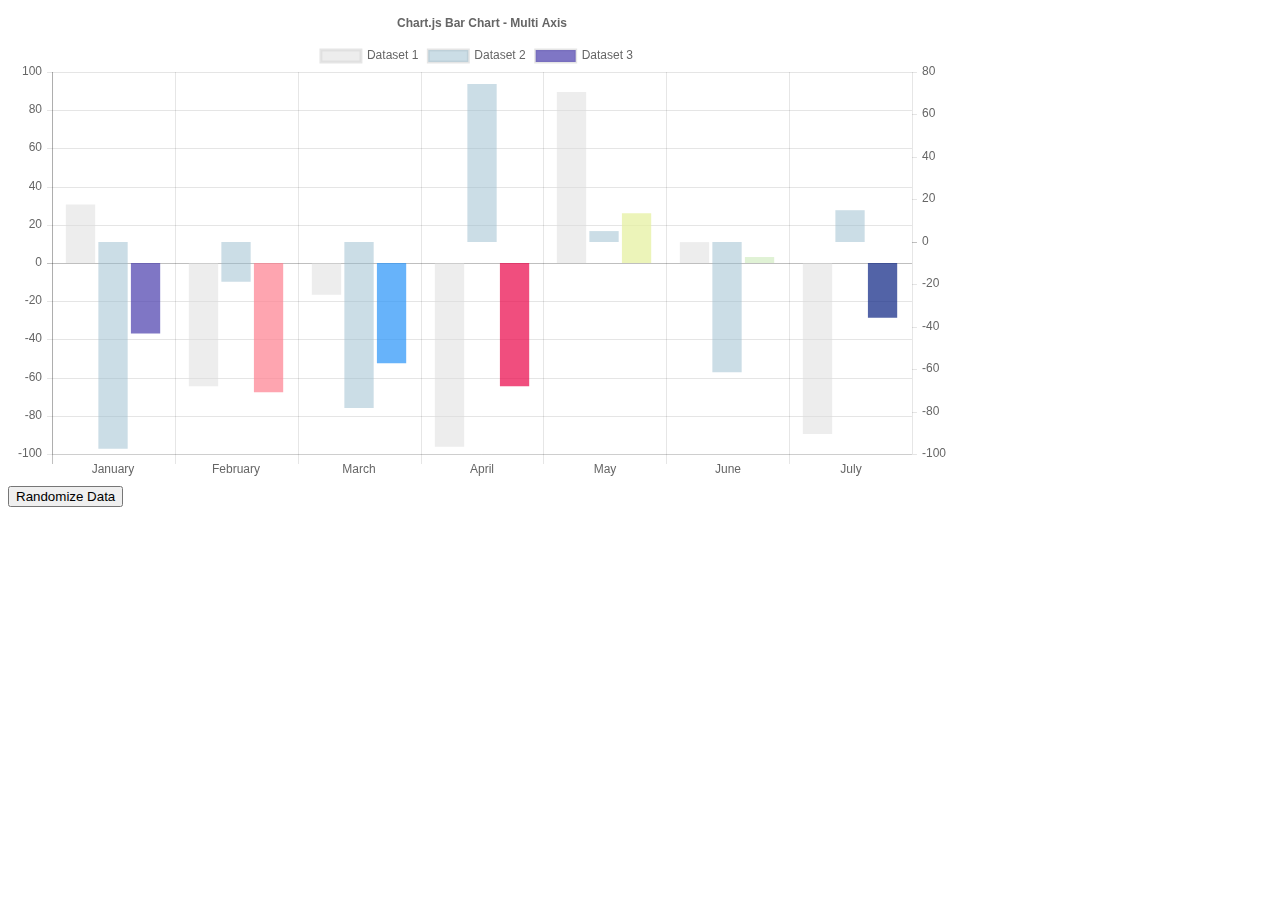
<file: Labs/Week3/PhotoVote/Chart.js-master/samples/bar-multi-axis.html>
<!doctype html>
<html>

<head>
    <title>Bar Chart Multi Axis</title>
    <script src="http://cdnjs.cloudflare.com/ajax/libs/jquery/2.1.3/jquery.min.js"></script>
    <script src="../dist/Chart.bundle.js"></script>
    <style>
    canvas {
        -moz-user-select: none;
        -webkit-user-select: none;
        -ms-user-select: none;
    }
    </style>
</head>

<body>
    <div style="width: 75%">
        <canvas id="canvas"></canvas>
    </div>
    <button id="randomizeData">Randomize Data</button>
    <script>
    var randomScalingFactor = function() {
        return (Math.random() > 0.5 ? 1.0 : -1.0) * Math.round(Math.random() * 100);
    };
    var randomColorFactor = function() {
        return Math.round(Math.random() * 255);
    };
    var randomColor = function() {
        return 'rgba(' + randomColorFactor() + ',' + randomColorFactor() + ',' + randomColorFactor() + ',.7)';
    };

    var barChartData = {
        labels: ["January", "February", "March", "April", "May", "June", "July"],
        datasets: [{
            label: 'Dataset 1',
            backgroundColor: "rgba(220,220,220,0.5)",
            yAxisID: "y-axis-1",
            data: [randomScalingFactor(), randomScalingFactor(), randomScalingFactor(), randomScalingFactor(), randomScalingFactor(), randomScalingFactor(), randomScalingFactor()]
        }, {
            label: 'Dataset 2',
            backgroundColor: "rgba(151,187,205,0.5)",
            yAxisID: "y-axis-2",
            data: [randomScalingFactor(), randomScalingFactor(), randomScalingFactor(), randomScalingFactor(), randomScalingFactor(), randomScalingFactor(), randomScalingFactor()]
        }, {
            label: 'Dataset 3',
            backgroundColor: [randomColor(), randomColor(), randomColor(), randomColor(), randomColor(), randomColor(), randomColor()],
            yAxisID: "y-axis-1",
            data: [randomScalingFactor(), randomScalingFactor(), randomScalingFactor(), randomScalingFactor(), randomScalingFactor(), randomScalingFactor(), randomScalingFactor()]
        }]

    };
    window.onload = function() {
        var ctx = document.getElementById("canvas").getContext("2d");
        window.myBar = Chart.Bar(ctx, {
            data: barChartData, 
            options: {
                responsive: true,
                hoverMode: 'label',
                hoverAnimationDuration: 400,
                stacked: false,
                title:{
                    display:true,
                    text:"Chart.js Bar Chart - Multi Axis"
                },
                scales: {
                    yAxes: [{
                        type: "linear", // only linear but allow scale type registration. This allows extensions to exist solely for log scale for instance
                        display: true,
                        position: "left",
                        id: "y-axis-1",
                    }, {
                        type: "linear", // only linear but allow scale type registration. This allows extensions to exist solely for log scale for instance
                        display: true,
                        position: "right",
                        id: "y-axis-2",
                        gridLines: {
                            drawOnChartArea: false
                        }
                    }],
                }
            }
        });
    };

    $('#randomizeData').click(function() {
        $.each(barChartData.datasets, function(i, dataset) {
            if (Chart.helpers.isArray(dataset.backgroundColor)) {
                dataset.backgroundColor= [randomColor(), randomColor(), randomColor(), randomColor(), randomColor(), randomColor(), randomColor()];
            } else {
                dataset.backgroundColor= randomColor();
            }

            dataset.data = [randomScalingFactor(), randomScalingFactor(), randomScalingFactor(), randomScalingFactor(), randomScalingFactor(), randomScalingFactor(), randomScalingFactor()];

        });
        window.myBar.update();
    });
    </script>
</body>

</html>
</file>
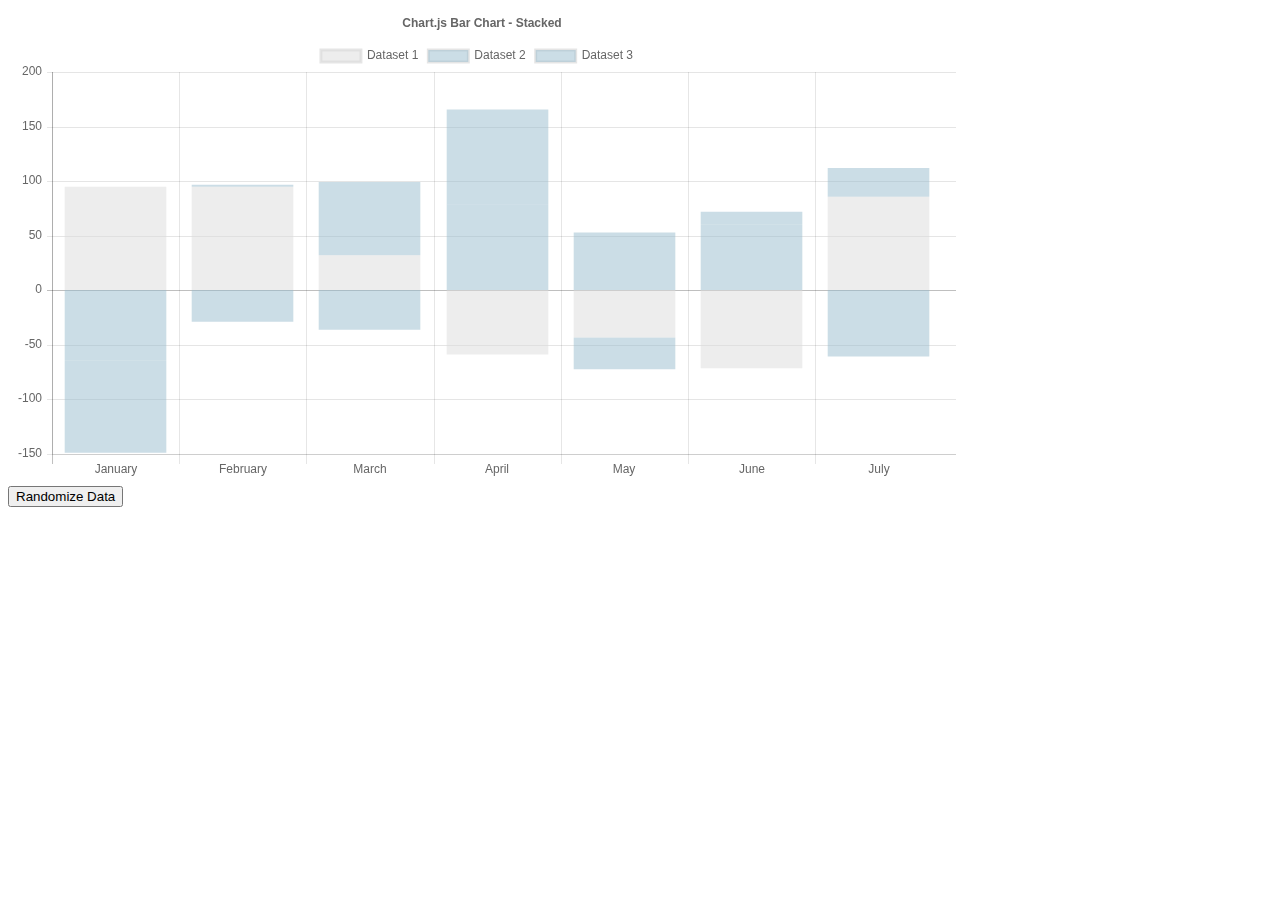
<file: Labs/Week3/PhotoVote/Chart.js-master/samples/bar-stacked.html>
<!doctype html>
<html>

<head>
    <title>Stacked Bar Chart</title>
    <script src="http://cdnjs.cloudflare.com/ajax/libs/jquery/2.1.3/jquery.min.js"></script>
    <script src="../dist/Chart.bundle.js"></script>
    <style>
    canvas {
        -moz-user-select: none;
        -webkit-user-select: none;
        -ms-user-select: none;
    }
    </style>
</head>

<body>
    <div style="width: 75%">
        <canvas id="canvas"></canvas>
    </div>
    <button id="randomizeData">Randomize Data</button>
    <script>
        var randomScalingFactor = function() {
            return (Math.random() > 0.5 ? 1.0 : -1.0) * Math.round(Math.random() * 100);
        };
        var randomColorFactor = function() {
            return Math.round(Math.random() * 255);
        };

        var barChartData = {
            labels: ["January", "February", "March", "April", "May", "June", "July"],
            datasets: [{
                label: 'Dataset 1',
                backgroundColor: "rgba(220,220,220,0.5)",
                data: [randomScalingFactor(), randomScalingFactor(), randomScalingFactor(), randomScalingFactor(), randomScalingFactor(), randomScalingFactor(), randomScalingFactor()]
            }, {
                label: 'Dataset 2',
                backgroundColor: "rgba(151,187,205,0.5)",
                data: [randomScalingFactor(), randomScalingFactor(), randomScalingFactor(), randomScalingFactor(), randomScalingFactor(), randomScalingFactor(), randomScalingFactor()]
            }, {
                label: 'Dataset 3',
                backgroundColor: "rgba(151,187,205,0.5)",
                data: [randomScalingFactor(), randomScalingFactor(), randomScalingFactor(), randomScalingFactor(), randomScalingFactor(), randomScalingFactor(), randomScalingFactor()]
            }]

        };
        window.onload = function() {
            var ctx = document.getElementById("canvas").getContext("2d");
            window.myBar = new Chart(ctx, {
                type: 'bar',
                data: barChartData,
                options: {
                    title:{
                        display:true,
                        text:"Chart.js Bar Chart - Stacked"
                    },
                    tooltips: {
                        mode: 'label'
                    },
                    responsive: true,
                    scales: {
                        xAxes: [{
                            stacked: true,
                        }],
                        yAxes: [{
                            stacked: true
                        }]
                    }
                }
            });
        };

        $('#randomizeData').click(function() {
            $.each(barChartData.datasets, function(i, dataset) {
                dataset.backgroundColor = 'rgba(' + randomColorFactor() + ',' + randomColorFactor() + ',' + randomColorFactor() + ',.7)';
                dataset.data = [randomScalingFactor(), randomScalingFactor(), randomScalingFactor(), randomScalingFactor(), randomScalingFactor(), randomScalingFactor(), randomScalingFactor()];

            });
            window.myBar.update();
        });
    </script>
</body>

</html>
</file>
<file: styles.css>
@import url(https://fonts.googleapis.com/css?family=Rock+Salt);

body {
  width: 890px;
  padding-left: 175px;
  padding-right: 175px;
}

#logo {
  float:left;
}

.socMedia {
  float:right;
}

#mail {
  margin-left: 2px;
}

#rss {
  margin-left: 10px;
}

#pint {
  margin-left: 1px;
}

#flic {
  margin-left: 1px;
}

#insta {
  margin-left: 2px;
}

#gp {
  margin-left: 2px;
}

#twit {
  margin-left: 2px;
}

#delic {
  font-size: 1.70rem;
}

#header {
  border-bottom: 15px solid;
  padding-bottom: 40px;
  color:#d9d9d9;
}

/*hr {
    height: 6px;
    background: url(http://ibrahimjabbari.com/english/images/hr-11.png
      repeat-x 0 0;
   border: 0;
 }*/

#chocTitle {
  display: inline-block;
}

#postTitle {
  padding-top: 1.40em;
  padding-bottom: .05em;
  font-size: 2em;
}

#postDate {
  font-size: .75em;
}

#printer {
  float: right;
  margin-bottom: 5%;
}

.big {
  width: 100%;
}

.body-text {
  font-family: Cambria, Garamond, serif;
  font-weight:lighter;
  font-size: 1.125rem;
  line-height: 1.5;
}

.indented {
  text-indent: 20px;
}

#lastPara {
  margin-bottom: 1.5rem;
}

#list{
  position: relative;
}

.recipe {
  width: 890px;
  margin: 0 0 1rem 0;
  padding: 0 0 1.5rem 0;
  font-family: "Rock Salt", cursive;
  font-size: .75rem;
  border-bottom: 15px solid #d9d9d9;
}

#ibLeft {
  float: left;
  margin: 2rem 3rem 0 2.75rem;
  width: 445px;
}

#ibRight {
  float: left;
  margin: 2rem 0 0 25rem;
  width: 445px;
  overflow:hidden;
}

.absolute-position {
  position: absolute;
  opacity: 0.5;
}

.blockLine {
  display: inline-block;;
}

#vanessa {
  /*padding: 1rem 0 0 0;*/
  display: inline-block;
}

#vanny {
  margin: 1rem 0 0 0;
  vertical-align: top;
}
.profile {
  color: #595959;
  display: inline-block;
}

#author {
  font-size: 1.375rem;
  line-height: 0.5rem;
  /*margin: 2rem 0 0 0;*/
}

#shareBttn {
  display: inline-block;
  vertical-align: top;
  float:right;
  margin: 3rem 0 0 6rem;
  background-color: #bc6d5e;
  height: 3rem;
  width: 10rem;
  padding-bottom: 0.5rem;
}

#shareBttn p {
  text-align: center;
  color: white;
  font-family: "Avenir Next Condensed", Arial, sans-serif;
  font-weight: lighter;
  font-size: 1.125rem;
}

#delicious {
  margin-top: 50px;
  margin-bottom: 50px;
  opacity: 0.5;
}

#hrLeft {
  display: inline-block;
  position: relative;
  float: left;
  margin: 1rem 0 2rem 0;
  width: 445px;
}

#hrMid {
  display: inline-block;
  position: absolute;
  height: 33px;
  width: 33px;
  margin: 0.33rem 0.125rem 0 0.160rem;
  box-shadow: 0 0 10px 10px white;
}

#hrRight {
  display: inline-block;
  /*position:relative;*/
  float: right;
  margin: 1rem 0 2rem 0;
  width: 445px;
}

#intprop {
  text-align: center;
  margin: 4rem 0 0 0;
}
</file>
<file: Labs/Lab1/css/styles.css>
body {
  font-family: Helvetica, Arial, sans-serif;
}

/*
div {
  align-items: center;
}
*/
</file>
<file: Labs/Week1/styles.css>
html {
  background-color: #ffffe6;
  font-family: Helvetica, sans-serif;
}

.heading {
  color: #800000;
}

p, ul, ol, li {
  color: #4b6600;
}


.aboutNPK {
  background-color: #f3fcc4;
  width: 67%;
  padding: 5em;
  margin: auto;
}

#NPKinvitational {
  background-color: #f3fcc4;
  width: 45%;
  padding: 2em;
  margin: auto;
}

.leaderBoard {
  text-align: center;
}

#challenger {
  color: #800000;
}

#contestant {
  font-size: 2em;
  color: #4b6600;
}

#scoreLabel {
font-size: 1.5em;
color: #800000;
}

#points {
font-size: 1.5em;
color: #4b6600;
}

#responses {
font-size: 1em;
color: #800000;
}
</file>
<file: Labs/Week2/pizza/styles.css>
@import url(https://fonts.googleapis.com/css?family=Audiowide);

html {
  background-image: url(http://cs630528.vk.me/v630528167/7cf/5lAAzfs4moU.jpg);
  font-family: 'Audiowide', 'Roboto', sans-serif;
  color: white;
}

body {
  padding: 0 25px 0 25px;
}

span {
  display: block;
}

#sales {
  background-image: none;
  background-color: #262626;
}

nav {
  /*vertical-align: bottom;*/
  /*display:block;*/
  /*margin: auto;*/
  height:3rem;
  text-align: center;
  position: fixed;
  margin: 0 0 45px 0;
  width: 95%;
  border-radius: 10px;
  background-color: rgba(230, 245, 255, 0.25);
  text-align: center;
  vertical-align: middle;
  z-index: 10;
}

a {
  text-decoration: none;
  color: white;
}

a:hover {
  color: #fee400;
}

.navdiv {
  display: inline-block;
  width: 33%;
}

.title-bar {
  position: fixed;
  margin:55px 0 0 0;
  width: 95%;
  height: auto;
  border-radius: 10px;
  background-color: rgba(230, 245, 255, 0.25);
  text-align: center;
  vertical-align: middle;
}

.title {
  margin: 0 0 0 0;
}

h1 {
  font-size: 5em;
  margin: 0,0,0,0;
}

p {
  font-family: 'Roboto', sans-serif;
  margin: 0,0,0,0;
}

#bodydiv {
  /*margin: auto;*/
  height:70%;
  width:99.5%;
}


#storestats {
  float: right;
  /*margin: 200px 5px 0 0;*/
}

#storelinks {
  float: left;
  /*margin: 200px 5px 0 0;*/
}

.diptych {
  background-color: rgba(86, 90, 92, 0.9);
  display:inline-block;
  position: relative;
  margin:200px 0 0 0;
  text-align: center;
  vertical-align: top;
  border-radius: 10px;
  width:49.5%;
  min-height: 500px;
}

.b2c {
  background-color: rgba(230, 245, 255, 0.25);
}

#odysseys {
  margin-left: 0.5%;
}

#served {
  font-size: 12em;
  margin-top: 10%
}

#statstop {
  margin-bottom: 5%;
}

#addBttn {
  height: 30px;
  width: 25%;
  margin: 0 50% 5% 38%;
  color: white;
  background-color: rgba(38, 38, 38, 0.75);
  border: 1px solid white;
  border-radius: 10px;
  padding: 10px 0 0 0px;
}

#addBttn:hover {
  background-image: url(http://thumbs.dreamstime.com/t/pepperoni-pizza-closeup-appetizing-background-filling-frame-42216725.jpg);
  color: #993300;
}

table {
  /*table-layout: fixed;*/
  margin: auto;
  padding: 20px;
  border-radius: 5px;
  width: 90%;
  border: 1px solid white;
  background-color: rgba(38, 38, 38, 0.75);
  font-family: 'Roboto', sans-serif;;
  font-size: .75em;
  text-align: left;
}

.linkbttn {
  /*table-layout: fixed;*/
  margin: 0 5% 5% 2%;
  padding: 20px;
  border-radius: 5px;
  width: 90%;
  border: 1px solid white;
  background-color: rgba(38, 38, 38, 0.75);
  font-family: 'Audiowide','Roboto', sans-serif;;
  font-size: .75em;
  text-align: center;
}

.linkbttn:hover {
  background-image: url(http://thumbs.dreamstime.com/t/pepperoni-pizza-closeup-appetizing-background-filling-frame-42216725.jpg);
  back
  color: #662200;
  opacity:0.75;
}

th, td {
  border-bottom: 1px solid rgba(230, 245, 255, 0.10);
  height:1.5em;
}

.th-centered {
  text-align: center;
}

td {
  font-weight: lighter;
  text-align: center;
}

#second {
  border-bottom: 1px solid rgba(230, 245, 255, 0.50);
}

[scope=row] {
  width: 5%;
}

tr {
  width: 25%;
}

.lastrow {
  border-bottom: none;
}

.backtop {
  text-align: center;
}

#curtain {
  height: 100%;
  width: 100%;
  background-color: black;
  opacity: 0.75;
  position: fixed;
  visibility: hidden;
}

form {
  margin: 5% 3% 7% 3%;
  padding: 2% 0 0 0;
  text-align: center;
  color: black;
}

form p {
  font-family: "Audiowide";
}

form div {
  height: 50px;
  width: 33%;
  margin: 5% 33% 0 33%;
  color: white;
  background-color: rgba(38, 38, 38, 0.75);
  border-radius: 10px;
  padding: 25px 0 0 0px;
}

form input {
  height: 1.25rem;
  width: 25rem;
  font-size: 0.9rem;
}

#add-shop {
  height: 50%;
  width: 50%;
  margin: 15% 35% 0 20%;
  background-color: white;
  position: fixed;
  border-radius: 10px;
  z-index: 9999;
  visibility: hidden;
}
</file>
<file: Labs/Week3/PhotoVote/styles.css>
#container {
  height: 300px;
  width: 100%;
  text-align: center;
  margin: 5% 5% 0 5%;
}

.imgDiv{
  height: 100%;
  width: 20%;
  display: inline-block;
}

#captions {
  margin: auto;
  width: 60%;
}

.imgCptn {
  /*display: inline-block;*/
}

#pc1 {
  background-image:;
  background-size: cover;
  background-position: center;
}

#pc2 {
  background-image:;
  background-size: cover;
  background-position: center;
}

#pc3 {
  background-image:;
  background-size: cover;
  background-position: center;
}

/*.buttonDiv {
  display: none;
  width: 100%;
}*/

.buttons {
  margin: auto;
  display: none;
  /*position: fixed;*/
  /*visibility: hidden;*/
}

.masks {
  display: none;
}

/*#tbl {
  background-color: grey;
  min-height: 300px;
  min-width:912px;
  margin: 45px 0 0 0;
  visibility: hidden;
}*/

tr, td {
  border: none;
}

#chartDiv {
  height: 150%;
  width: 150%;
  margin: 0 0 0 0;
  /*border: 5px solid white;*/
  position: absolute;
  background-color: rgba(0,0,0,0.5);
  /*opacity: 0.1;*/
  /*z-index: 9999;*/
  display: none;
}

#littleMask {
  height: 60%;
  width: 61%;
  margin: 3% 25% 0 24%;
  position: absolute;
  background-color: rgba(0,0,0,0.5);
  /*opacity: 1;*/
  /*z-index: 9999;*/
  display: none;
}

#button1 {
  display: none;
  margin: 45% 0 0 45%;
}

#button2 {
  display: none;
  margin: 0 5% 0 36%;
  margin: -2% 5% 0 36%;
}

#button3 {
  display: none;
  margin: -2% 5% 0 36%;
}

#chartChart {
  /*margin: 25% 0 0 10%;*/
  margin: 18% 0 0 15%;
  width: 43%;
  height: 45%;
}

canvas {
  maintainAspectRatio: false;
  responsive: true;
  defaultColor: rgba(0, 0, 0, 1);
  fontColor: rgba(0, 0, 0, 1);
  background-color: rgba(255,255,255,1);
  /*opacity: 0.1;*/
}

.animation1 {
  background-color: #000;
}
</file>
<file: Labs/Week1/CodeChallenges/w1copy/stylesheet.css>
* {
   font-family: Avenir, Verdana, sans-serif;
   color: rgb(75,77,74);
   background-color: rgb(242, 246, 245);
}

#banner {
  display: flex;
  justify-content: space-around;
  background-color: rgb(220, 189, 127);
  border-radius: 5px;
  height: 120px;
  width: 100%;
}

header h1 {
  text-align: center;
  background-color: rgb(220, 189, 127);
  border-radius: 5px;
  margin: auto;
}


.container {
  display: flex;
  justify-content: space-around;
  background-color: rgb(177, 107, 106);
  border-radius: 5px;
  height: 40px
}

nav div {
  border-radius: 5px;
  text-align: center;
  margin: auto;
  background-color: rgb(177, 107, 106);
}

.content {
  float: left;
  width: 700px;
  margin-top: 30px;
  margin-left: 30px;
  margin-bottom: 30px;
}

#test {
  display: flex;
  justify-content: space-around;
  /*float: right;*/
  margin-top: 30px;
  margin-left: 30px;
  margin-right: 30px;
  width: 500px;
  flex-flow: column;
}

.button {
  border-radius: 5px;
  text-align: center;
  margin: auto;
}

/*
header div {
  padding: 10px;
  background-color: rgb(100, 100, 100);
  width: 100%;
  height: 80px
  border-radius: 5px;
}*/

h2 {
  background-color: rgb(213, 224, 220);
  border-radius: 5px;
}





/*
#persStatement {
  float: left;
}

#experience {
  position: absolute;
  margin: auto;
}

#techSkills {
  float: right;
}*/
</file>
<file: Labs/Week3/PhotoVote/PVsandbox/styles.css>
#container {
  height: 300px;
  width: 100%;
  text-align: center;
  margin: 5% 5% 0 5%;
}

.imgDiv{
  height: 100%;
  width: 20%;
  display: inline-block;
}

#captions {
  margin: auto;
  width: 60%;
}

.imgCptn {
  /*display: inline-block;*/
}

#pc1 {
  background-image:;
  background-size: cover;
  background-position: center;
}

#pc2 {
  background-image:;
  background-size: cover;
  background-position: center;
}

#pc3 {
  background-image:;
  background-size: cover;
  background-position: center;
}

/*.buttonDiv {
  display: none;
  width: 100%;
}*/

.buttons {
  margin: auto;
  display: none;
  /*position: fixed;*/
  /*visibility: hidden;*/
}

.masks {
  display: none;
}

/*#tbl {
  background-color: grey;
  min-height: 300px;
  min-width:912px;
  margin: 45px 0 0 0;
  visibility: hidden;
}*/

tr, td {
  border: none;
}

#chartDiv {
  height: 150%;
  width: 150%;
  margin: 0 0 0 0;
  /*border: 5px solid white;*/
  position: absolute;
  background-color: rgba(0,0,0,0.5);
  /*opacity: 0.1;*/
  /*z-index: 9999;*/
  display: none;
}

#littleMask {
  height: 60%;
  width: 61%;
  margin: 3% 25% 0 24%;
  position: absolute;
  background-color: rgba(0,0,0,0.5);
  /*opacity: 1;*/
  /*z-index: 9999;*/
  display: none;
}

#button1 {
  display: none;
  margin: 45% 0 0 45%;
}

#button2 {
  display: none;
  margin: 0 5% 0 36%;
  margin: -2% 5% 0 36%;
}

#button3 {
  display: none;
  margin: -2% 5% 0 36%;
}

#chartChart {
  /*margin: 25% 0 0 10%;*/
  margin: 18% 0 0 15%;
  width: 43%;
  height: 45%;
}

canvas {
  maintainAspectRatio: false;
  responsive: true;
  defaultColor: rgba(0, 0, 0, 1);
  fontColor: rgba(0, 0, 0, 1);
  background-color: rgba(255,255,255,1);
  /*opacity: 0.1;*/
}

.animation1 {
  background-color: #000;
}
</file>
<file: Labs/Week2/pizza/sandboxt/styles.css>
div {
border: 1px black solid;
}

.newClass {
  color: red;
}
</file>
